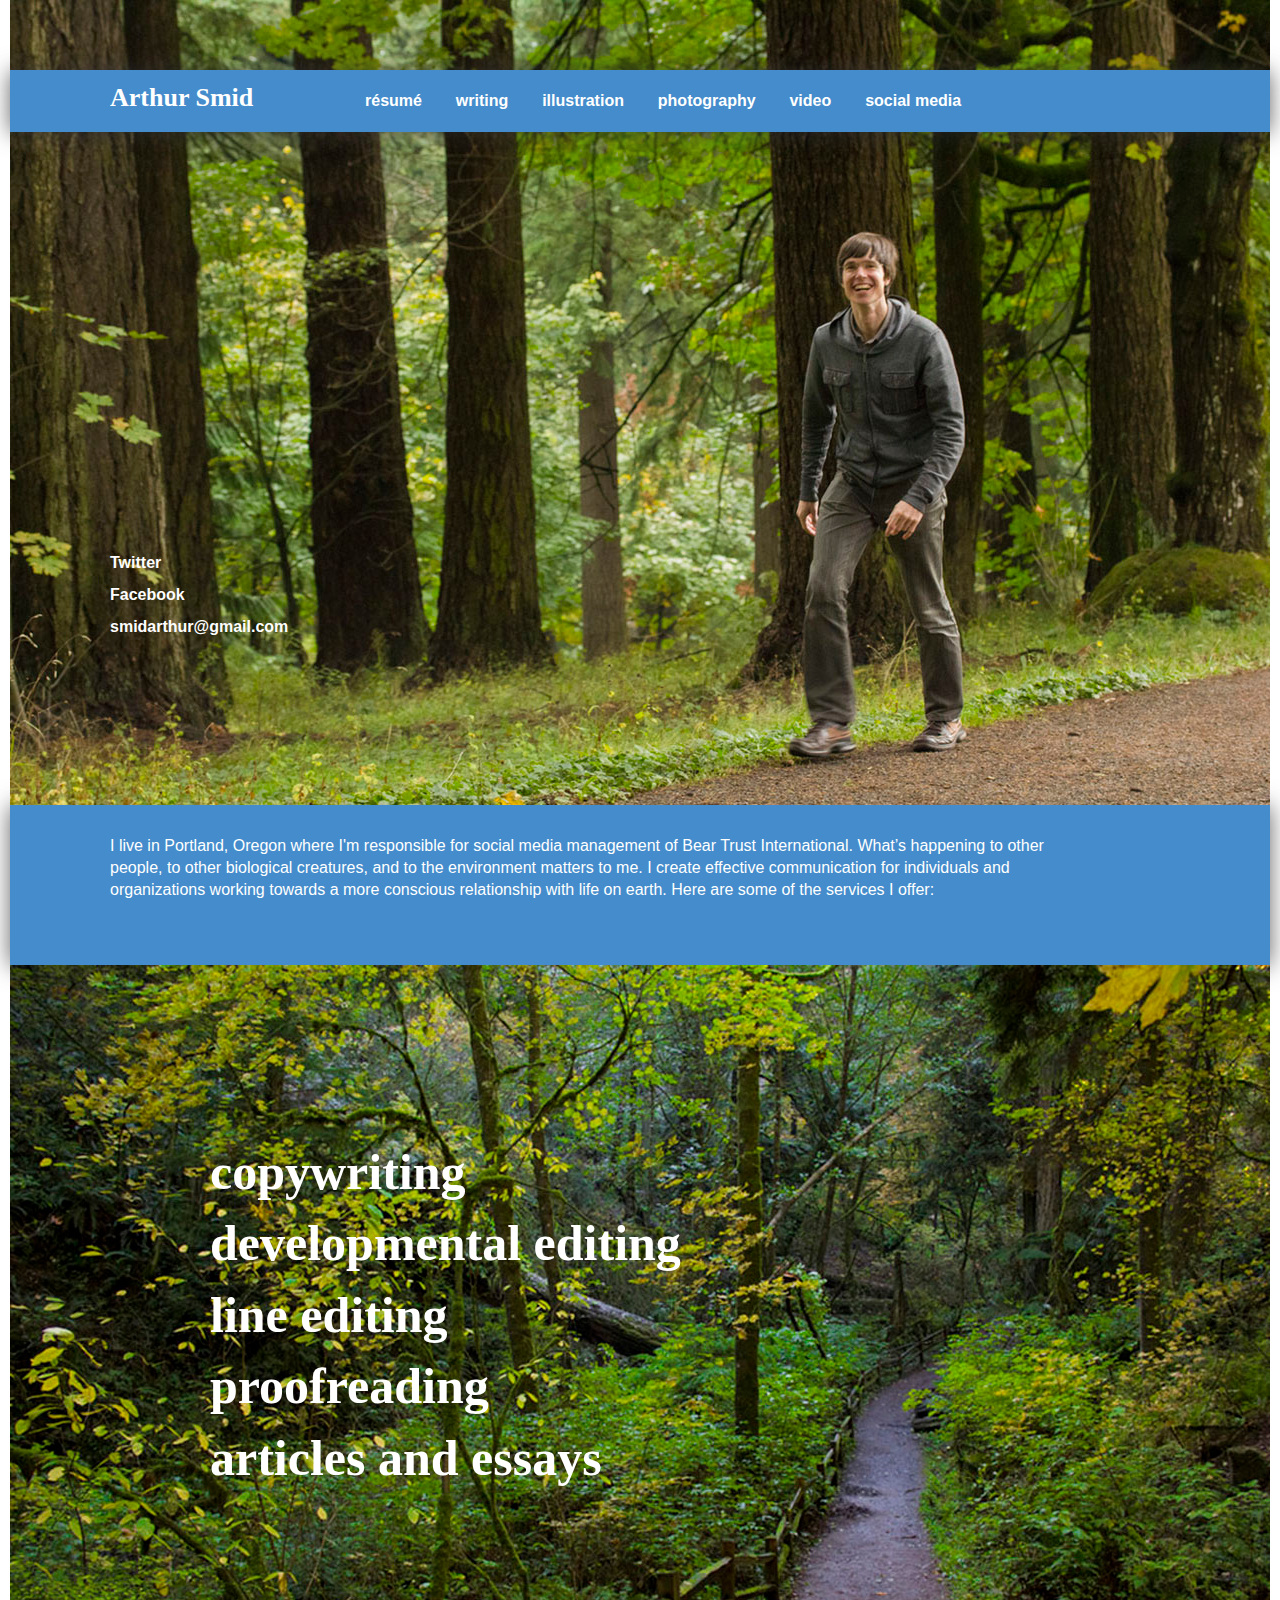
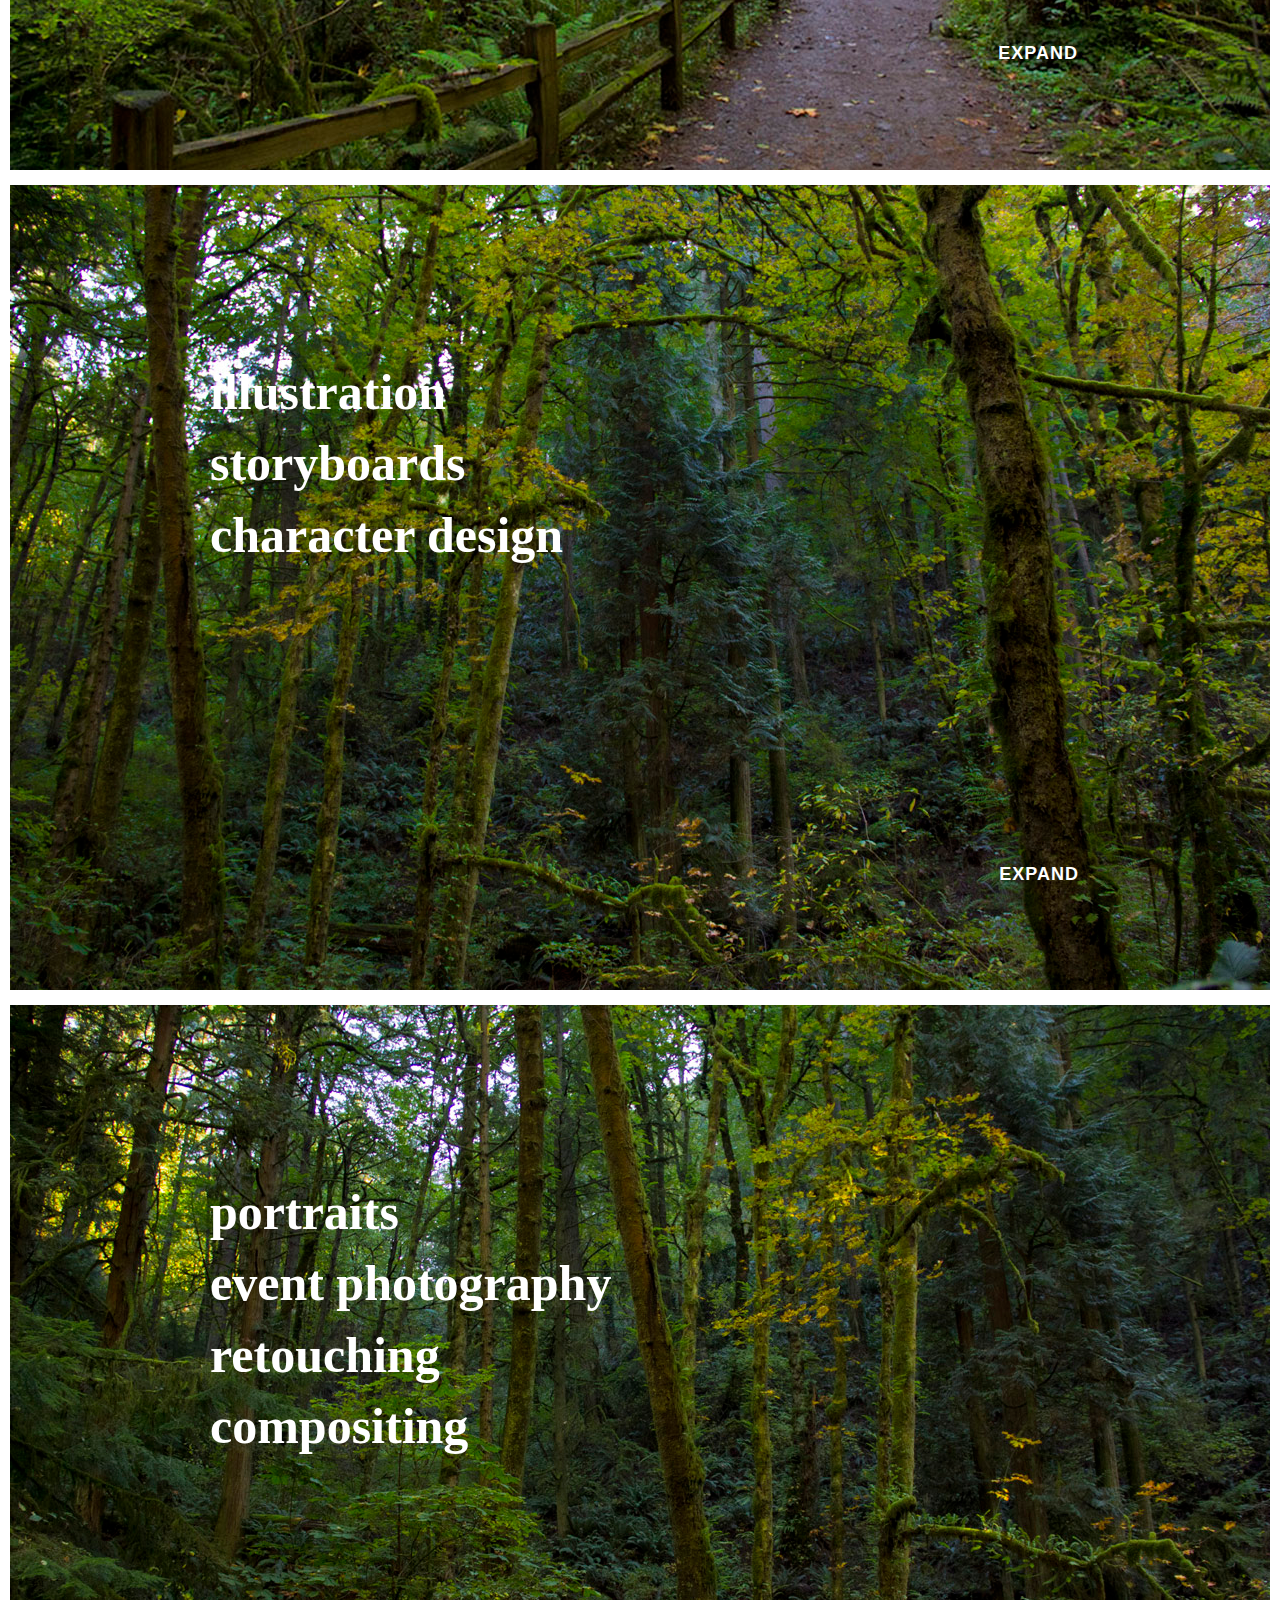
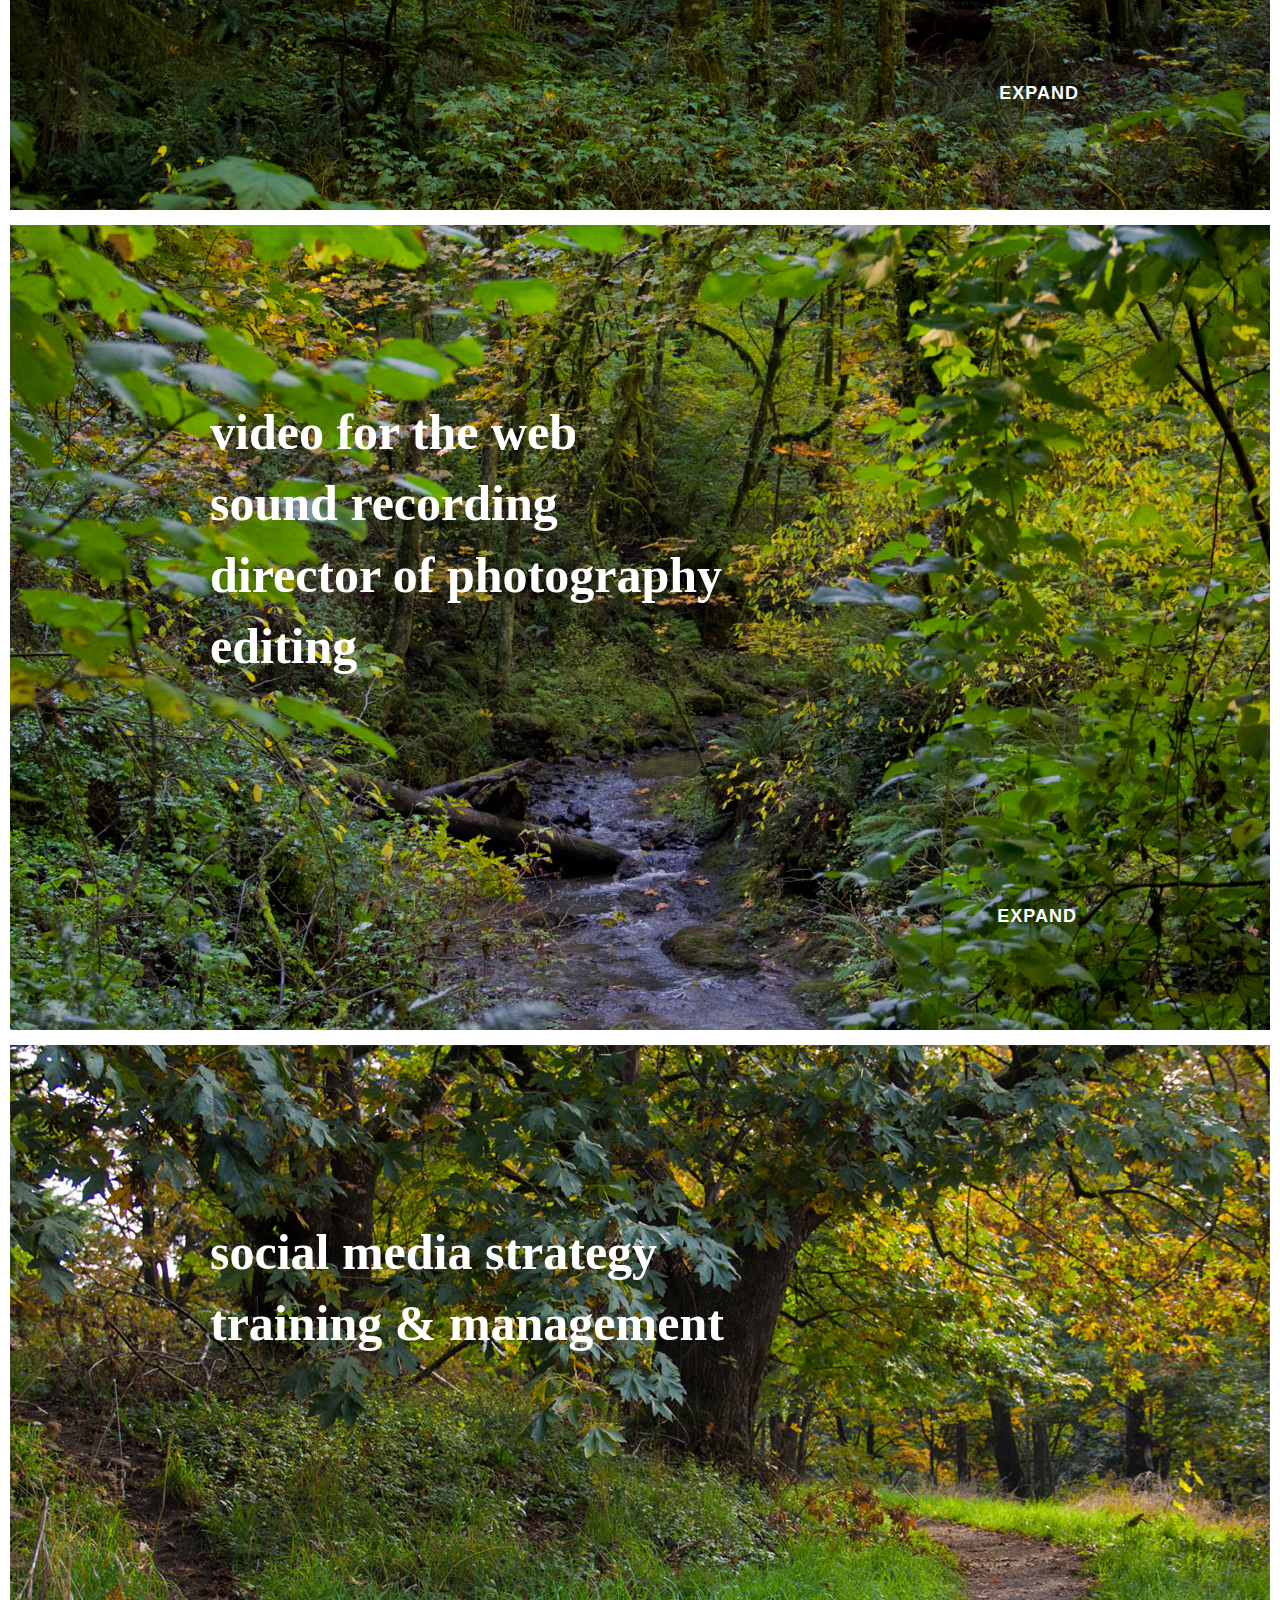
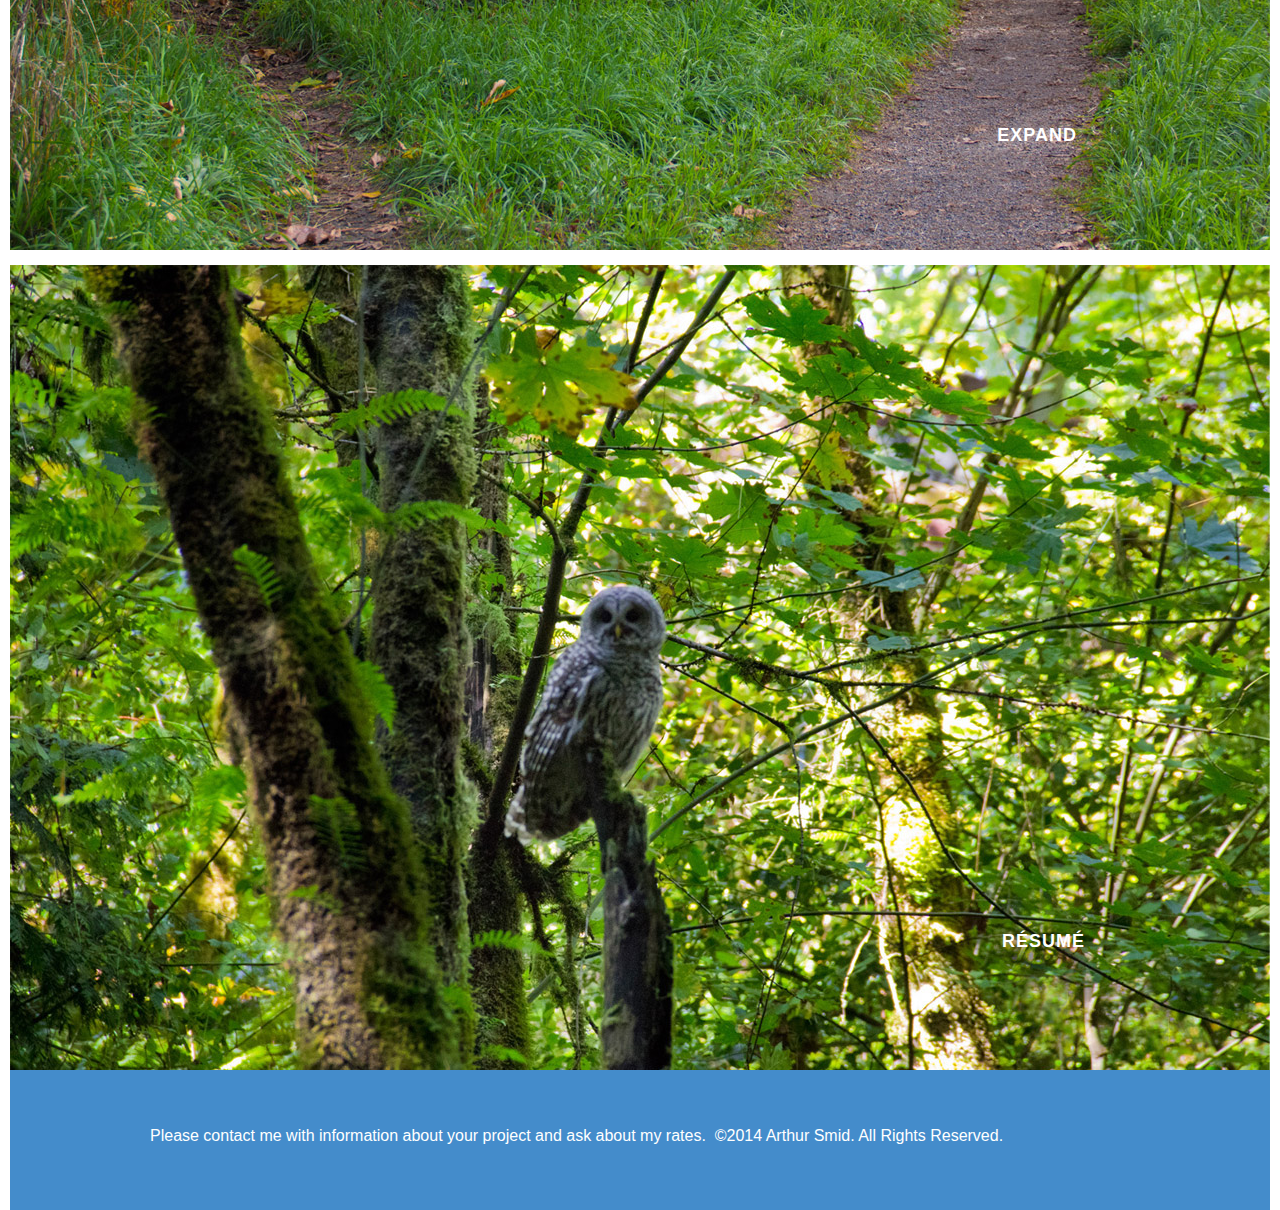
<file: index.html>
<!DOCTYPE HTML PUBLIC "-//W3C//DTD HTML 4.01 Transitional//EN"
 "http://www.w3.org/TR/html4/loose.dtd">

<html>

	<head>

	    <meta http-equiv="content-type" content="text/html; charset=utf-8">

	    <meta name="description" content="Writer and artist in Portland, Oregon. I create effective communications for individuals and organizations working towards a more conscious relationship with life on earth.">
  <meta name="viewport" content="user-scalable=no, initial-scale=1.0, maximum-scale=1.0, width=device-width">

      <link type="text/css" href="styles.css" rel="stylesheet">
      <link type="text/css" href="mobile_styles.css" rel="stylesheet">

	    <link rel="shortcut icon" href="favicon.ico" type="image/x-icon">
<link rel="icon" href="favicon.ico" type="image/x-icon">




	    <script type="text/javascript" src="js/jquery.min.js"></script>


<script type="text/javascript">
jQuery(document).ready(function() {
    var offset = 220;
    var duration = 500;
    jQuery(window).scroll(function() {
        if (jQuery(this).scrollTop() > offset) {
            jQuery('.back-to-top').fadeIn(duration);
        } else {
            jQuery('.back-to-top').fadeOut(duration);
        }
    });

    jQuery('.back-to-top').click(function(event) {
        event.preventDefault();
        jQuery('html, body').animate({scrollTop: 0}, duration);
        return false;
    })
});
		</script>



		<script type="text/javascript">
		$(document).ready(function() {
		  $('.nav-toggle').click(function(){
			//get collapse content selector
			var collapse_content_selector = $(this).attr('href');

			//make the collapse content to be shown or hide
			var toggle_switch = $(this);
			$(collapse_content_selector).toggle(function(){
			  if($(this).css('display')=='none'){
                                //change the button label to be 'Expand'
				toggle_switch.html('EXPAND');
			  }else{
                                //change the button label to be 'Hide'
				toggle_switch.html('CONTRACT');

			  }
			});
		  });

		});
		</script>



			<script type="text/javascript">
		$(document).ready(function() {
		  $('.nav-tog').click(function(){
			//get collapse content selector
			var collapse_content_selector = $(this).attr('href');

			//make the collapse content to be shown or hide
			var toggle_switch = $(this);
			$(collapse_content_selector).toggle(function(){
			  if($(this).css('display')=='none'){
                                //change the button label to be 'Expand'
				toggle_switch.html('R&Eacute;SUM&Eacute;');
			  }else{
                                //change the button label to be 'Hide'
				toggle_switch.html('R&Eacute;SUM&Eacute;');

			  }
			});
		  });

		});
		</script>


	    <title>Arthur Smid - Professional social media, writing and graphic services</title>

	</head>

	<body>



		<div id="container">


		<div id="dresser">

		<div id="header">

			<div id="logo"><h1>Arthur Smid</h1></div>


					<div id="navigation">
						<a href="index.html#resume" class="smoothScroll">résumé</a>
						<a href="index.html#writing" class="smoothScroll">writing</a>
						<a href="index.html#illustration" class="smoothScroll">illustration</a>
						<a href="index.html#photography" class="smoothScroll">photography</a>
						<a href="index.html#video" class="smoothScroll">video</a>
						<a href="index.html#socialMedia" class="smoothScroll">social media</a>

					</div>
					<!-- end navigation -->



				</div>
				<!-- end header -->


				<div id="contact">


			<div><a href="http://www.twitter.com/ArthurSmid"  target="blank">Twitter</a></div>
			<div><a href="http://www.facebook.com/ArthurSmid" target="blank"> Facebook</a></div>
				<div>
			<a href="mailto:smidarthur@gmail.com">smidarthur@gmail.com</a></div>
			</div>



				</div>
				<!-- end dresser -->


			<div id="content">





			<div id="intro"><div id="intro_text"><p>I live in Portland, Oregon where I'm responsible for social media management of Bear Trust International. What’s happening to other people, to other biological creatures, and to the environment matters to me. I create effective communication for individuals and organizations working towards a more conscious relationship with life on earth. Here are some of the services I offer: </p></div>

			</div>



			<div id="dresser1">



			<div id="collapse1" style="display:none">

				<div class="drawer1">


						<div class="column_c">

								<a href="https://muralmouth.wordpress.com/2016/01/08/chapbooks-dreams-poems-and-statements/" class="cell cell1" target="blank">
								Chapbooks:<br> Dreams, Poems, and Statements
								</a>

								<a href="http://www.neighborhoodnotes.com/news/2010/06/making_your_money_work_portlands_community_banks_and_credit_unions/" class="cell cell2"  target="blank">

								Making Your Money Work:
								Portland’s Community Banks and Credit Unions
								</a>

								<a href="http://www.neighborhoodnotes.com/news/2008/12/brody_on_broadway/" class="cell_b cell3"  target="blank">
								Brody on Broadway
								</a>



						</div>
					<!-- end column -->

						<div class="column_c">

								<a href="childrensbooks.html" target="blank" class="cell_b cell4">
								Children’s Books
								</a>

							<a href="http://www.neighborhoodnotes.com/news/2010/11/the_water_cycle_in_portland_living_in_a_watershed/" target="blank" class="cell cell7">
								The Water Cycle in Portland:<br> Living in a Watershed
								</a>

								<a href="http://thedailycrosshatch.com/2008/11/12/interview-farel-dalrymple/" target="blank" class="cell_b cell6">
								Interview: Farel Dalrymple
								</a>
						</div>
					<!-- end column -->


						<div class="column_c">

					<a href="https://muralmouth.wordpress.com/2015/06/01/oregon-geothermal-tapping-the-earths-power-industry-insights-with-john-lund/" target="blank" class="cell cell7">
								Oregon Geothermal<br> Tapping the Earth's Power
								</a>

								<a href="http://muralmouth.wordpress.com/2013/07/01/complementary-currency-citizens-invested-in-their-community/" class="cell cell1" target="blank">
								Proposal for a Conversation<br> About Complementary Currency
								</a>

								<a href="http://thedailycrosshatch.com/2008/10/12/chris-onstad-the-great-outdoor-fight-book-release-at-floating-world-comics/" target="blank" class="cell cell9">
								Chris Onstad:<br>  The Great Outdoor Fight Book<br>  Release at Floating World Comics
								</a>
						</div>
					<!-- end column -->




					</div>
					<!-- end drawer1 -->



				</div>
			<!-- end collapse1 -->

				<div class="heading">
			<div class="anchor"><a name="writing"></a></div>

					<h2>copywriting</h2>
					<h2>developmental editing</h2>
					 <h2>line editing</h2>
					<h2>proofreading</h2>
					<h2>articles and essays</h2>
							<div class="knob">

					<span href="#collapse1" class="nav-toggle button">
					EXPAND</span>
					</div>
					<!-- end knob -->


				</div>




			</div>
			<!-- end dresser1 -->





			<div id="dresser2">

				<div id="collapse2" style="display:none">

				<div class="drawer2">


						<div class="column">

								<a href="http://muralmouth.files.wordpress.com/2013/08/anessentialcommodity3.jpg" target="blank" class="cell10">
								</a>

								<a href="ahc.html" target="blank" class="cell11">

								</a>

								<a href="https://muralmouth.wordpress.com/2016/01/12/graphic-design-for-oregon-environmental-justice/" target="blank" class="cell12">

								</a>



						</div>
					<!-- end column -->

						<div class="column">

								<a href="https://muralmouth.wordpress.com/2016/04/08/40-second-elvis-movie/" target="blank" class="cell13">

								</a>

							<a href="lhap.html" target="blank" class="cell14">

								</a>

								<a href="http://thecrashedship.tumblr.com/" target="blank" class="cell15">

								</a>
						</div>
					<!-- end column -->


						<div class="column_b">

								<a href="http://guardianstoryboard.wordpress.com/" target="blank" class="cell16">

								</a>

								<a href="lwgs.html" target="blank" class="cell17">

								</a>

								<a href="ifap.html" target="blank" class="cell18">

								</a>
						</div>
					<!-- end column -->




					</div>
					<!-- end drawer2 -->



				</div>
			<!-- end collapse2 -->

				<div class="heading">
				<div class="anchor"><a name="illustration"></a></div>
						<h2>illustration</h2>
						<h2>storyboards</h2>
						<h2>character design</h2>




						<div class="knob knob2">
						<span href="#collapse2" class="nav-toggle button">
							EXPAND</span>
				</div>
				<!-- end knob -->




					</div>


			</div>



			<div id="dresser3">

			<div id="collapse3" style="display:none">

				<div class="drawer2">


						<div class="column">

								<a href="http://www.flickr.com/photos/12839935@N05/with/7206237502" target="blank" class="cell19">
								</a>

								<a href="http://www.flickr.com/photos/12839935@N05/7206237502/in/photostream/" target="blank" class="cell20">

								</a>

								<a href="http://muralmouth.wordpress.com/2012/11/07/portlands-comedy-trumpeter-player-kirk-reeves/" target="blank" class="cell21">
								</a>



						</div>
					<!-- end column -->

						<div class="column">

								<a href="http://muralmouth.files.wordpress.com/2013/04/monica_214.jpg" target="blank" class="cell22">

								</a>

							<a href="crccabout.html" target="blank" class="cell23">

								</a>

								<a href="http://www.flickr.com/photos/12839935@N05/7096708691/" target="blank" class="cell24">
								</a>
						</div>
					<!-- end column -->


						<div class="column_b">

								<a href="http://muralmouth.wordpress.com/2012/09/18/costume-sale-at-oregon-childrens-theatre/"  target="blank" class="cell25">

								</a>

								<a href="http://www.flickr.com/photos/12839935@N05/7132922783/" target="blank" class="cell26">
								</a>

								<a href="http://www.flickr.com/photos/12839935@N05/with/7206237502" target="blank" class="cell27">
								</a>
						</div>
					<!-- end column -->




					</div>
					<!-- end drawer2 -->



				</div>
			<!-- end collapse3 -->

				<div class="heading">
				<div class="anchor"><a name="photography"></a></div>
							<h2>portraits</h2>
							<h2>event photography</h2>
							<h2>retouching</h2>
							<h2>compositing</h2>


									<div class="knob knob3">
											<span href="#collapse3" class="nav-toggle button">
												EXPAND</span>
									</div>
									<!-- end knob -->
						</div>





			</div>



			<div id="dresser4">



			<div id="collapse4" style="display:none">

				<div class="drawer1">


						<div class="column_c">

								<a href="crcc.html" target="blank" class="cell_b cell1">
								Cedar Rapids Chess Club
								</a>

								<a href="https://vimeo.com/43348110" target="blank" class="cell_b cell2">
								Hannah in the Park
								</a>

								<a href="https://vimeo.com/55214036" target="blank" class="cell_b cell3">
								The Trifecta
								</a>



						</div>
					<!-- end column -->

						<div class="column_c">

								<a href="https://vimeo.com/42809027" target="blank" class="cell_b cell4">
								The Children's Center
								</a>

							<a href="https://vimeo.com/44155819" target="blank" class="cell_b cell5">
								Eternal Return
								</a>

								<a href="https://vimeo.com/54666315" target="blank" class="cell_b cell6">
								Fantasy Is My Breakfast
								</a>
						</div>
					<!-- end column -->


						<div class="column_c">

								<a href="https://vimeo.com/39379631" target="blank" class="cell_b cell7">
								PSU's Bike Hub
								</a>

								<a href="https://vimeo.com/46126713" target="blank" class="cell_b cell8">
								Wild Things
								</a>

								<a href="https://vimeo.com/53980043" target="blank" class="cell_b cell9">
								The Undead King
								</a>
						</div>
					<!-- end column -->




					</div>
					<!-- end drawer1 -->



				</div>
			<!-- end collapse1 -->

				<div class="heading">
				<div class="anchor"><a name="video"></a></div>
							<h2>video for the web</h2>
							<h2>sound recording</h2>
							<h2>director of photography</h2>
							<h2>editing</h2>

              <div class="knob knob4">
                <span href="#collapse4" class="nav-toggle button">
                  EXPAND</span>
              </div>
						</div>

					<!-- end knob -->

			</div>



			<div id="dresser5">

			<div id="collapse5" style="display:none">

				<div class="drawer3">


						<div class="column_c">

								<a href="http://beartrust.org/" target="blank"  class="cell cell1">
								Daily Posts for<br> Bear Trust International
								</a>

								<a href="http://portlandfilmfestival.com/" target="blank" class="cell cell2">
								Additional Posts for<br> the Portland Film Festival
								</a>

						</div>
					<!-- end column -->

						<div class="column_c">

								<a href="https://www.facebook.com/BearTrustInternational" target="blank" class="cell_b cell4">
								BTI Facebook
								</a>

							<a href="https://www.facebook.com/PortlandFilmFestival" target="blank" class="cell_b cell5">
								PDXXFF Facebook
								</a>

						</div>
					<!-- end column -->


						<div class="column_c">

								<a href="https://twitter.com/BearTrust" target="blank" class="cell_b cell7">
								BTI Twitter
								</a>

								<a href="https://twitter.com/portlandfilm" target="blank" class="cell_b cell8">
								PDXXFF Twitter</a>

						</div>
					<!-- end column -->




					</div>
					<!-- end drawer1 -->



				</div>
			<!-- end collapse1 -->


				<div class="heading">
				<div class="anchor"><a name="socialMedia"></a></div>
							<h2>social media strategy</h2>
							<h2>training &amp; management</h2>

							<div class="knob knob5">

					<span href="#collapse5" class="nav-toggle button">
					EXPAND</span>
					</div>
					<!-- end knob -->

						</div>

			</div>



				<div id="dresser6">



				<div class="heading">
					<div class="anchor"><a name="resume"></a></div>

					<div class="knob knob6">

					<span href="#collapse6" class="nav-tog but">
					R&Eacute;SUM&Eacute;</span>
					</div>
					<!-- end knob -->

						</div>



<a href="index.html#" class="back-to-top">Top</a>

			</div>

									<div id="collapse6" style="display:none">

				<div class="drawer_resume">
					<h4>Professional social media, writing and graphic services</h4>

<h5>2014–2015</h5>
   <div class="indent1">
	   <h6>Communications<br>
		ProspectPDX</h6>
		<h5>Portland, Oregon</h5>
		<h5>www.prospectpdx.com</h5>
	  <h5>Responsibilities and accomplishments:</h5>
	  </div>
	  <!--end indent1-->

       <div class="indent2">
       <h5>Organize and promote events for the grand opening of The Parker Apartments</h5>
       <h5>Develop relationships with video game companies and organize industry meeting</h5>
       <h5>Network with growth industries in the Metro region and develop new clients</h5>
       <h5>Organize and promote informational meeting about freeway caps</h5>
       <h5>Earned media: KGW-TV story "Grassroots support for building I-405 Freeway Cap"</h5>
       <h5>Research and write 20-page proposal to create a marketing plan for the City of Beaverton</h5>
       </div>
      <!--end indent2-->


<h5>2013–2014</h5>
   <div class="indent1">
	   <h6>Social Media and Event Planning<br>
		Portland Film Festival</h6>
		<h5>Portland, Oregon</h5>
		<h5>www.portlandfilmfestival.org</h5>
	  <h5>Responsibilities and accomplishments:</h5>
	  </div>
	  <!--end indent1-->

       <div class="indent2">
       <h5>Build community on Twitter and Facebook</h5>
       <h5>Solicit and select stories for screenplay contest</h5>
       <h5>Find authors and filmmakers to participate on workshop panels</h5>
 <h5>Organize panel discussions and create promotional material for the events: Screenwriting and Independent Filmmaking; Science Fiction, Film and Technology; and Books to Film</h5>
       </div>
      <!--end indent2-->

<h5>2012–Present</h5>
   <div class="indent1">
	   <h6>Social Media<br>
		Bear Trust International</h6>
		<h5>Missoula, Montana</h5>
		<h5>www.beartrust.org</h5>
	  <h5>Responsibilities and accomplishments:</h5>
	  </div>
	  <!--end indent1-->

       <div class="indent2">
       <h5>Promote Bear Trust STEM education lessons</h5>
       <h5>Connect with conservation groups and influencers</h5>
       <h5>Respond to messages from the public about our mission</h5>
       <h5>Increase organic Likes on Facebook around 130/month</h5>
       <h5>Twitter followers increase about 80/month</h5>
       <h5>Post daily to Twitter and Facebook</h5>
       </div>
      <!--end indent2-->

<h5>2012–2013</h5>
  <div class="indent1">
	  <h6>World Pictures</h6>
		<h5>Portland, Oregon</h5>
		<h5>www.worldpictures.tv</h5>
		<h5>Responsibilities and accomplishments:</h5>
		</div>
	  <!--end indent1-->

		  <div class="indent2">
		  <h5>Produce a web series: “Cedar Rapids Chess Club”</h5>
			<h5>Design the website</h5>
			<h5>Cast actors and find a crew</h5>
			<h5>Storyboards, script breakdown and shot list</h5>
			<h5>Camera, direction, edit, and music</h5>
			<h5>Photograph and create the movie poster</h5>
			    </div>
      			<!--end indent2-->

<h5>2012</h5>
    <div class="indent1">
    <h6>Independent Contracts</h6>
    <h5>Portland, Oregon</h5>
    <h5>Project title and responsibilities:</h5>
    </div>
	<!--end indent1-->

	 <div class="indent2">
        <h5>“Athletes of Distinction”</h5>
        <h5>Oregon Disability Sports</h5>
        <h5>Create day-in-the-life footage of athletes</h5>
        <h5>https://vimeo.com/52663114</h5> </div>

       <div class="indent2">
       <h5>“Drive Oregon: Investor Forum”</h5>
        <h5>Create short to promote monthly event</h5>
        <h5>https://vimeo.com/49634523</h5></div>

       <div class="indent2">
       <h5>“The Children’s Center”</h5>
        <h5>Produce, camera, and edit</h5>
        <h5>https://vimeo.com/42809027</h5></div>

       <div class="indent2">
       <h5>“PSU Bike Hub”</h5>
        <h5>Produce, on-camera reporting, and edit</h5>
        <h5>https://vimeo.com/39379631</h5></div>

<h5>2008–2010</h5>
    <div class="indent1"><h6>Writer<br>
    Freelance</h6>
    <h5>Portland, Oregon</h5>
    <h5>www.thedailycrosshatch.com</h5>
    <h5>www.neighborhoodnotes.com</h5>
    <h5>www.pdxpipeline.com</h5>
    <h5>Responsibilities and accomplishments:</h5>
    </div>
    <!--end indent1-->

        <div class="indent2">
        <h5>Find subjects for articles</h5>
        <h5>Interview people</h5>
        <h5>Write compelling headlines and stories</h5>
        </div>

<h5>2008</h5>
   <div class="indent1"> <h6>Research Intern<br>
    Oregon Environmental Council</h6>
    <h5>Portland, Oregon</h5>
    <h5>Responsibilities and accomplishments:</h5>
     </div>
    <!--end indent1-->
        <div class="indent2">
        <h5>Collect contact info for people who blog about issues we're working on</h5>
        <h5>Gather information to complete personal profiles of Oregon State Legislature</h5>
        <h5>Collect contact info for Portland-area toy stores</h5>
        <h5>Collect and organize information on foundations for 2010 grants</h5>
        <h5>Write blog posts to explain Earth Overshoot Day and high occupancy lanes</h5>
        <h5>Draft letters asking members to support ban on toxic additives in plastics</h5>
        <h5>Draft letters for members to send legislators asking for their support</h5>
        </div>

<h5>2004</h5>
    <div class="indent1"><h6>Artist<br>
    Bent Image Lab</h6>
    <h5>Portland, Oregon</h5>
    <h5>www.bentimagelab.com</h5>
    <h5>Responsibilities and accomplishments:</h5>
     </div>
    <!--end indent1-->
        <div class="indent2">
        <h5>Build and paint sets used in stop-motion animation</h5>
        <h5>Two commercials for Twistables candy</h5>
        <h5>Animated sketch for Saturday Night Live</h5>
        <h5>Ad for Mrs. Foster's Home for Imaginary Friends</h5>
        </div>

<h5>1997–Present</h5>
    <div class="indent1"><h6>Illustrator<br>
    Freelance</h6>
    <h5>Portland, Oregon</h5>
    <h5>www.arthursmid.com</h5>
    <h5>Responsibilities and accomplishments:</h5>
     </div>
    <!--end indent1-->
    <div class="indent2">
    <h5>Create illustrations for reproduction in print and web-based media</h5>
        <h5>Use traditional materials and current technology</h5>
        <h5>Storyboard and production design: thecrashedship.tumblr.com</h5>
        <h5>Write and illustrate picture books for children:</h5>
            <h5>Little Wolverine Goes to Sleep</h5>
            <h5>Let’s Have a Potluck</h5>
            <h5>I Found a Pony</h5>
            <h5>Adam Has a Cow</h5>
            </div>

<div class="spacer"></div>
<span class="lead">EDUCATION</span>
<div class="indent1">
<h6>University of Oregon</h6>
<h5>Bachelor of Arts in Fine and Applied Art, 1996</h5>
    <h5>Activities and accomplishments:</h5>
    </div>

    <div class="indent2">
        <h5>Learn to paint and sculpt</h5>
        <h5>Improve written communication</h5>
        <h5>Study literature and world history</h5>
        <h5>Create comic strip and editorial cartoons, The Oregon Daily Emerald, 1991-92</h5>
        <h5>Illustrate historical figures and events for educational software, 1996</h5>
        </div>

<div class="spacer"></div>
<span class="lead">COMPUTER SKILLS</span>
<div class="spacer"></div>

<h5>Adobe Creative Suite: Photoshop, Illustrator, InDesign</h5>
<h5>Basic HTML and CSS</h5>
<h5>Campaign Monitor: email marketing</h5>
<h5>Final Cut Pro 7 and X</h5>
<h5>Google Apps: Docs, Slides, Calendar</h5>
<h5>Wacom Tablet</h5>
<h5>WordPress</h5>

<div class="spacer2"></div>


<span class="lead">VIDEO EQUIPMENT</span>
<div class="spacer"></div>

<h5>Canon 60D and Zoom H4N</h5>
<h5>I’m also familiar with the Canon 5D and Panasonic AG-HMC150PJ.</h5>
<div class="spacer2"></div>


<span class="lead">LANGUAGES</span>
<div class="spacer"></div>

<h5>English  &nbsp;      Expert</h5>
<h5>Spanish  &nbsp;      Conversational</h5>
<div class="spacer2"></div>


<span class="lead">ACTIVITIES</span>
<div class="spacer"></div>

<h5>Tutor with Portland Impact (2006-2007); Teacher with Hot English Publishing (2008);</h5> <h5>Grantwriting for Super Project Lab (2009); Outreach coordinator for Research Club (2010);</h5> <h5>Copywriting for Ecotrust (2011); Portrait photography (2012); Writing, book design, and</h5>
<h5>cover illustration for science fiction novella: <i>Unlimited Congress</i> (2013–14); Writing and</h5>
<h5>book design: <i>What We Have In Common</i> (2013–2015)</h5>
<div class="spacer2"></div>
	<div class="spacer2"></div>
	<div class="spacer2"></div>








					</div>
					<!-- end drawer1 -->



				</div>
			<!-- end collapse1 -->





				<div id="footer">


				<p class="footer_text">Please contact me with information about your project and ask about my rates.&nbsp;
				&copy;2014 Arthur Smid. All Rights Reserved.</p>




				</div>
				<!-- end footer -->


			</div>
			<!--end content -->


		</div>
		<!-- end container -->

<script src="https://code.jquery.com/jquery-2.2.4.min.js" integrity="sha256-BbhdlvQf/xTY9gja0Dq3HiwQF8LaCRTXxZKRutelT44=" crossorigin="anonymous"></script>
<script type="text/javascript" src="js/smoothscroll.js"></script>

<script>
  $( document ).ready(function() {
    $('body').append(
      '<button style="display: none" class="close-drawer"></button>'
    )
    $('.nav-toggle.button, .nav-tog.but').on('click', function() {
      var _this = $(this);

      $('.close-drawer').css('display', 'block');
      $('.close-drawer').off().on('click', function() {
        _this.trigger('click');
        $(this).css('display', 'none');
      })
    });
  });
</script>
	</body>

</html>
</file>
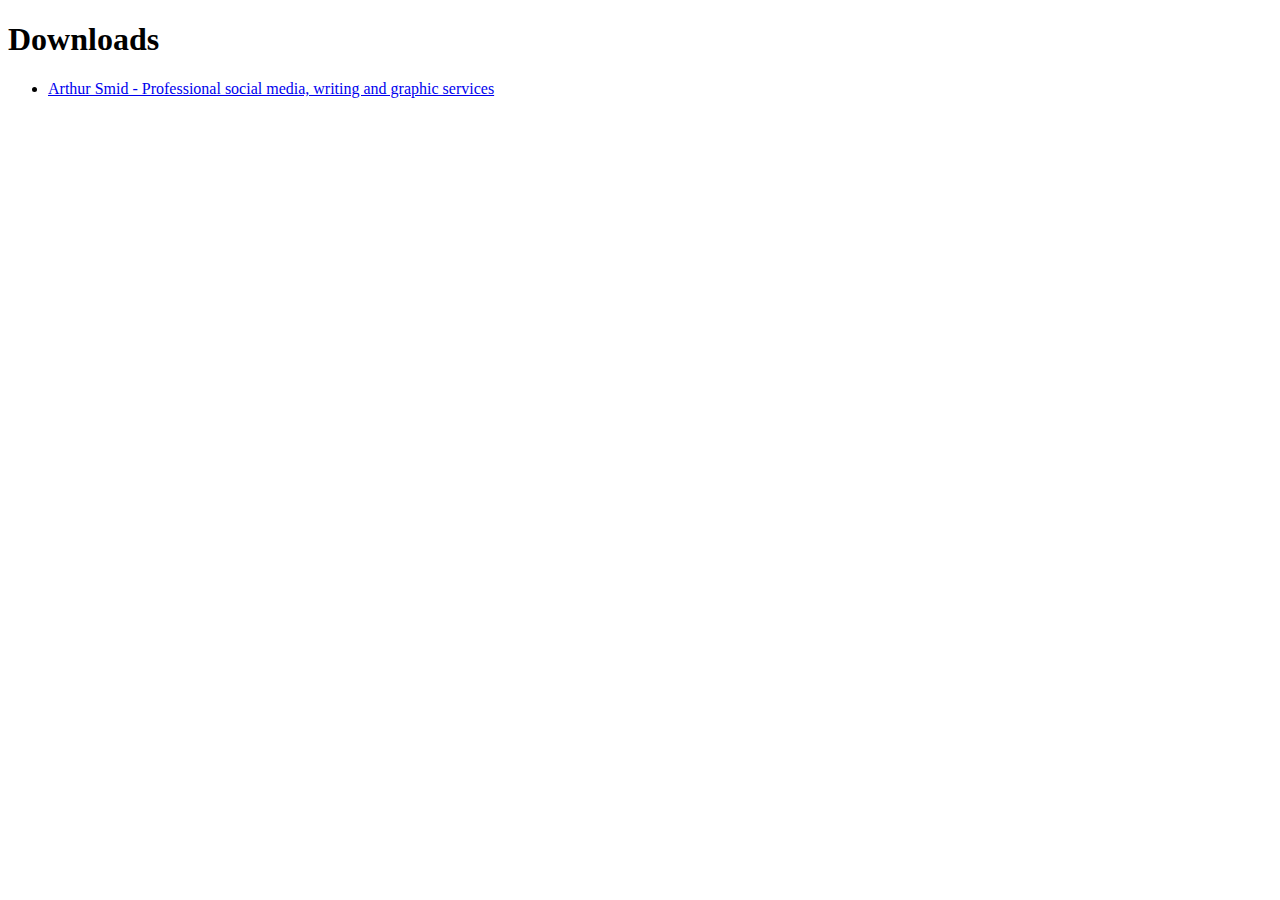
<file: _downloads.html>
<!DOCTYPE html>
<html>
	<head>
		<meta charset="UTF-8">
        <title> Downloads </title>
    </head>
    <body>
        <h1> Downloads </h1>
        <ul>
            <li><a id="http://arthursmid.com/" href="index.html"> Arthur Smid - Professional social media, writing and graphic services </a></li>
        </ul>
    </body>
</html>
</file>
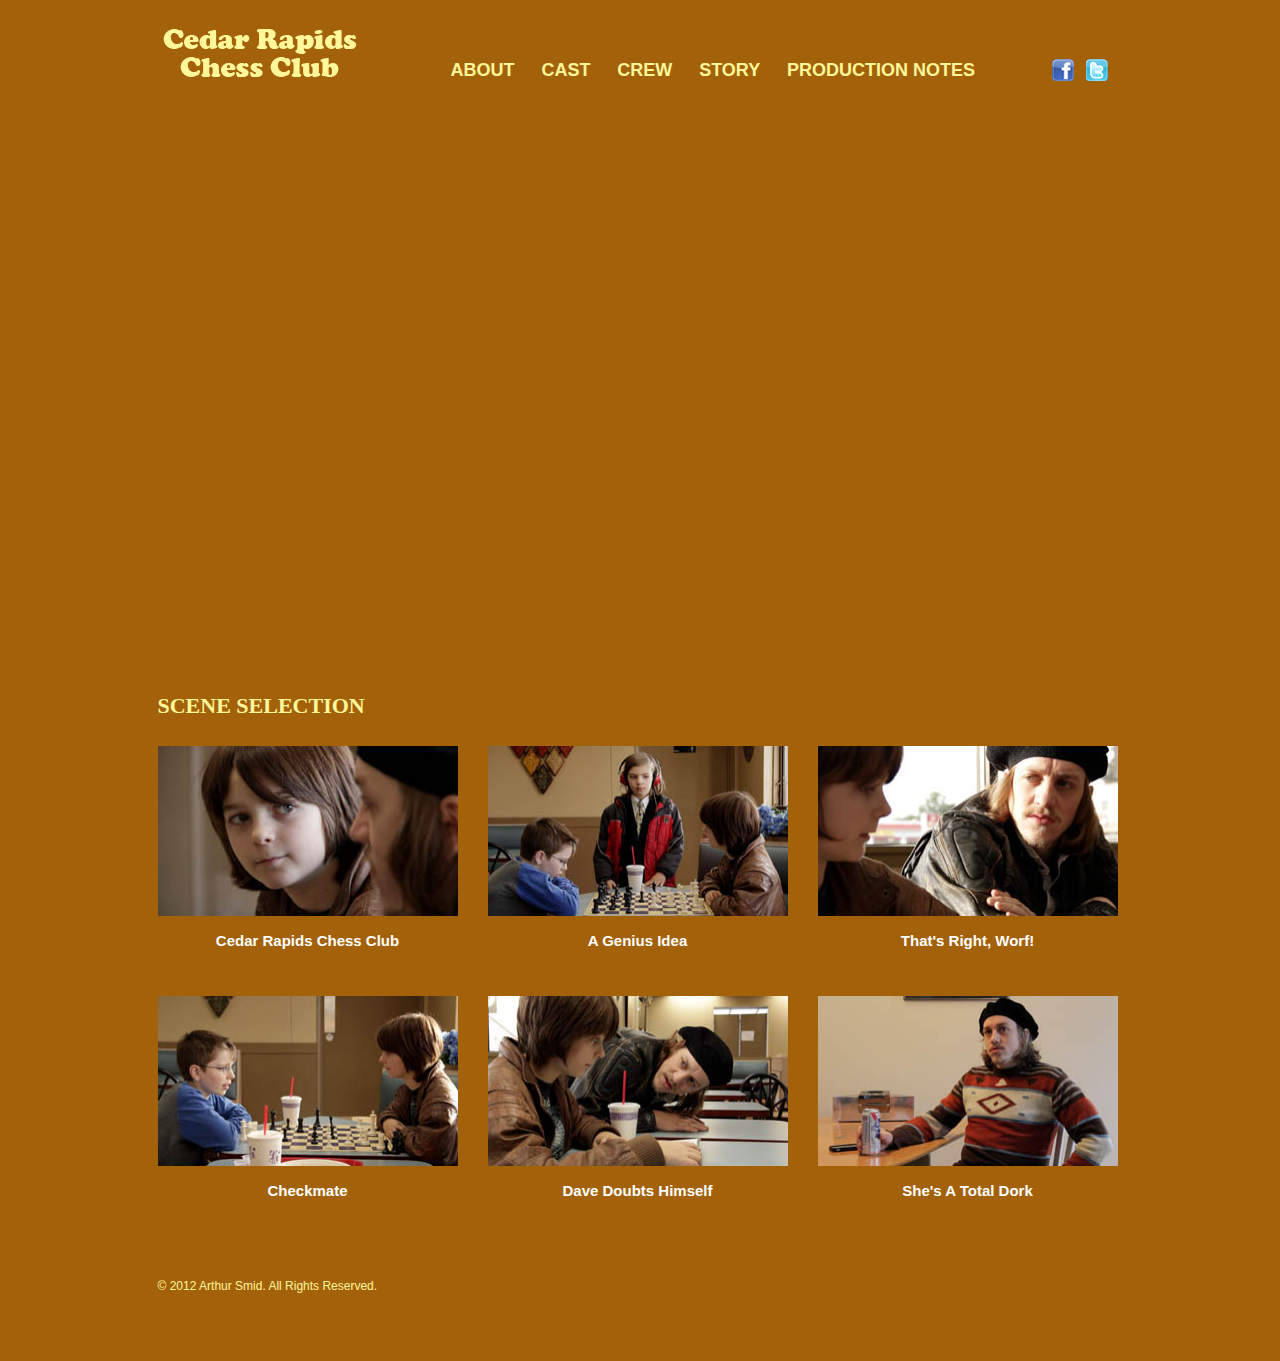
<file: crcc.html>
<!DOCTYPE HTML PUBLIC "-//W3C//DTD HTML 4.01 Transitional//EN"
 "http://www.w3.org/TR/html4/loose.dtd">
 
<html>
	 
	<head>
	 
	    <meta http-equiv="content-type" content="text/html; charset=utf-8">
	    
	    
	    <link type="text/css" href="crcc_styles.css" rel="stylesheet">
	    
	  
	    
	
	    <!--JQuery Cycle Plug in- http://jquery.malsup.com/cycle/--!>

		</style>
		<!-- include jQuery library- comes FIRST! -->
		<script type="text/javascript" src="js/jquery.min.js"></script>
		
		<!-- include Cycle plugin -->
		<script type="text/javascript" src="js/jquery.cycle.all.latest.js"></script>
		
		<script type="text/javascript">
		$('#slideshow').cycle({ 
    fx:     'fade', 
    speed:  'fast', 
    timeout: 0, 
    pager:  '#nav', 
    pagerAnchorBuilder: function(idx, slide) { 
        // return selector string for existing anchor 
        return '#nav li:eq(' + idx + ') a'; 
    } 
});
		</script>	

	    
	    
	 
	    <title>World Pictures</title>

            <meta name="description" content="Cedar Rapids Chess Club is a comedy about a trio of middle schoolers and two older guys estranged from their peer group. It's an awkward time for the boys.">

            <meta name="keywords" content="World Pictures, Cedar Rapids Chess Club, web series, comedy, Arthur Smid, Sarah Mirk, Dug Martell, Josh Belville">

            <meta name="author" content="Arthur Smid">
	 
	</head>
	 
	<body class="home">
	
	
	
		<div id="container">
		
			<div id="header">
			
				<div id="logo">
			   
			<img src="crcc_images/crcc_logo.png" alt="Cedar Rapids Chess Club">
					
				</div>
				<!-- end logo -->
				
					<div id="navigation">
			
			<a href="crccabout.html">ABOUT</a>
			<a href="crcccast.html">CAST</a>
			<a href="crcccrew.html">CREW</a>
			<a href="crccstory.html">STORY</a>
			<a href="crccproduction.html">PRODUCTION NOTES</a>
					
			</div>
			<!-- end navigation -->
			
			<div id="socialNav">
							 
							<a class="twitter" href="http://www.twitter.com/realsacrifices" target="blank">link</a> 
							<a class="facebook" href="http://www.facebook.com/cedarrapidschessclub" target="blank">link</a> 
							 
							</div>
			
			
			</div>
			<!-- end header -->
			
		
			
			
			<div id="content">
			
			
			<div id="slideshow">
			
	<div><iframe src="http://player.vimeo.com/video/59575823" width="960px" height="540px" frameborder="0" webkitAllowFullScreen mozallowfullscreen allowFullScreen></iframe></div>
	
	<iframe src="http://player.vimeo.com/video/60087103" width="960" height="540" frameborder="0" webkitAllowFullScreen mozallowfullscreen allowFullScreen></iframe>
			
        <iframe src="http://player.vimeo.com/video/60663507" width="960" height="540" frameborder="0" webkitAllowFullScreen mozallowfullscreen allowFullScreen></iframe> 

        <iframe src="http://player.vimeo.com/video/61201376" width="960" height="540" frameborder="0" webkitAllowFullScreen mozallowfullscreen allowFullScreen></iframe> 
			
        <iframe src="http://player.vimeo.com/video/61727956" width="960" height="540" frameborder="0" webkitAllowFullScreen mozallowfullscreen allowFullScreen></iframe> 

        <iframe src="http://player.vimeo.com/video/58635357" width="960" height="540" frameborder="0" webkitAllowFullScreen mozallowfullscreen allowFullScreen></iframe> 
			
			</div>
			<!-- end slideshow -->
			
			<h4>SCENE SELECTION</h4>
			<div id="nav">
				<ul> 
					<li><a href="crcc.html#"><img width="300px" height="170px" src="crcc_images/scenes/cedar_rapids_cc.jpg"></a><p class="title">Cedar Rapids Chess Club</p> </li>
					
					<li><a href="crcc.html#"><img width="300px" height="170px" src="crcc_images/scenes/aGeniusIdea.jpg"></a><p class="title">A Genius Idea</p> </li>
					
					<li><a href="crcc.html#"><img width="300px" height="170px" src="crcc_images/scenes/thats_right_worf.jpg"></a><p class="title">That's Right, Worf!</p> </li>
					
					<li><a href="crcc.html#"><img width="300px" height="170px" src="crcc_images/scenes/checkmate.jpg"></a><p class="title">Checkmate</p> </li>
					
					<li><a href="crcc.html#"><img width="300px" height="170px" src="crcc_images/scenes/dave_doubts_himself.jpg"></a><p class="title">Dave Doubts Himself</p> </li>
					
					<li><a href="crcc.html#"><img width="300px" height="170px" src="crcc_images/scenes/total_dork.jpg"></a><p class="title">She's A Total Dork</p> </li>
					
					</ul>
					
					</div>
					
					
		
				<div id="footer">
				
				<span class="copy">&copy; 2012 Arthur Smid. All Rights Reserved.</span>
								
			
		
				</div>
				<!-- end footer -->
				
				<div id="clearance"></div>
			
			
				</div>
				<!-- end content -->
					
				
			
				
					
					
			
				
			
			</div>
					<!--end content -->
			
			
		</div>
		<!-- end container -->
		

	
	 
	</body>
	
</html>
</file>
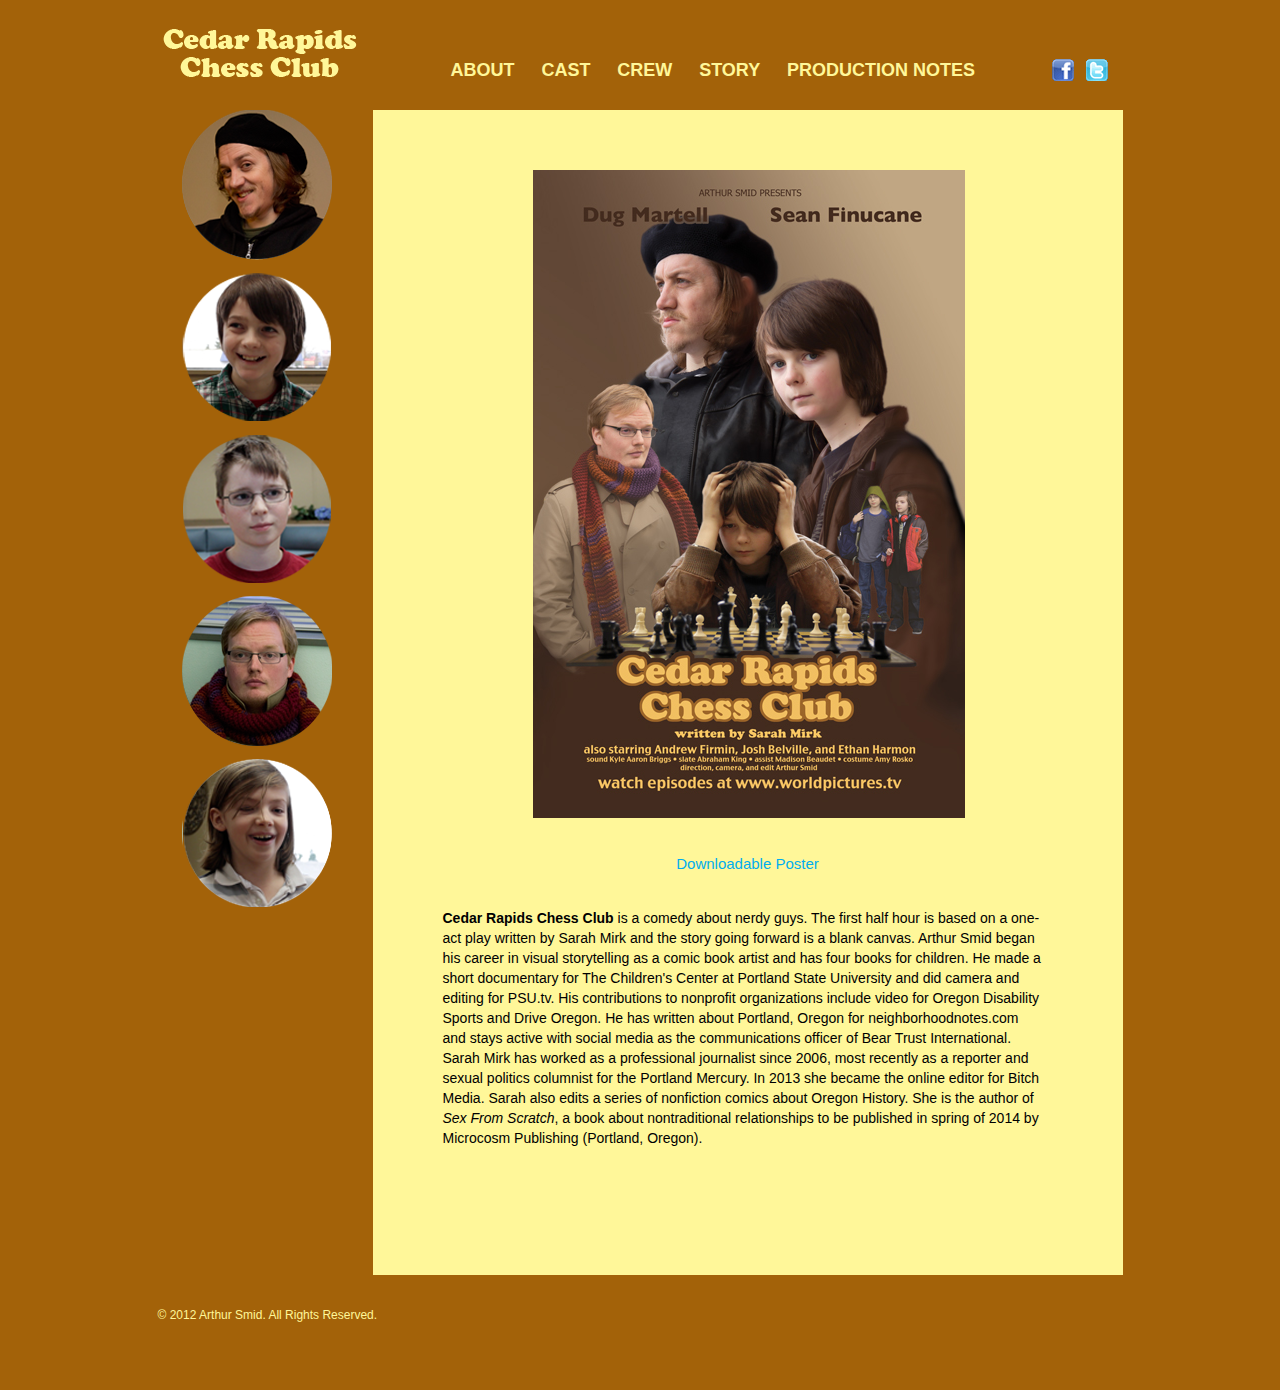
<file: crccabout.html>
<!DOCTYPE HTML PUBLIC "-//W3C//DTD HTML 4.01 Transitional//EN"
 "http://www.w3.org/TR/html4/loose.dtd">
 
<html>
	 
	<head>
	 
	    <meta http-equiv="content-type" content="text/html; charset=utf-8">
	    
	    
	    <link type="text/css" href="crcc_styles.css" rel="stylesheet">
	    
	
	
	    

	    
	    
	 
	    <title>World Pictures</title>

            <meta name="description" content="Produced and directed by Arthur Smid, Cedar Rapids Chess Club is based on a play written by Sarah Mirk.">

            <meta name="keywords" content="World Pictures, Cedar Rapids Chess Club, web series, comedy, Arthur Smid, Sarah Mirk, Dug Martell, Josh Belville">

	 
	</head>
	 
	<body class="about">
	
	
	
		<div id="container">
		
			<div id="header">
			
				<div id="logo">
				
					<a class="logo" href="crcc.html">link</a>
					
					
				</div>
				<!-- end logo -->
				
					<div id="navigation">
			
			<a class="curpage" href="crccabout.html">ABOUT</a>
			<a href="crcccast.html">CAST</a>
			<a href="crcccrew.html">CREW</a>
			<a href="crccstory.html">STORY</a>
			<a href="crccproduction.html">PRODUCTION NOTES</a>
					
			</div>
			<!-- end navigation -->
			
			<div id="socialNav">
							 
							<a class="twitter" href="http://www.twitter.com/realsacrifices" target="blank">link</a> 
							<a class="facebook" href="http://www.facebook.com/cedarrapidschessclub" target="blank">link</a> 
							 
							</div>
			
			
			</div>
			<!-- end header -->
			
		
			
			
			<div id="content">
				

				<div id="rightcol">
			        <div id="poster"> 
                                       <img src="crcc_images/crccposter.jpg" width="432px" height="648px" />
                                </div>
                                       <p><center><a href="crcc_images/crccposter.pdf" target="_blank">Downloadable Poster</a></center></p>
                                       &nbsp;

                                       &nbsp;

				<div id="column"><p><b>Cedar Rapids Chess Club</b> is a comedy about nerdy guys. The first half hour is based on a one-act play written by Sarah Mirk and the story going forward is a blank canvas. Arthur Smid began his career in visual storytelling as a comic book artist and has four books for children. He made a short documentary for The Children's Center at Portland State University and did camera and editing for PSU.tv. His contributions to nonprofit organizations include video for Oregon Disability Sports and Drive Oregon. He has written about Portland, Oregon for neighborhoodnotes.com and stays active with social media as the communications officer of Bear Trust International. Sarah Mirk has worked as a professional journalist since 2006, most recently as a reporter and sexual politics columnist for the Portland Mercury. In 2013 she became the online editor for Bitch Media. Sarah also edits a series of nonfiction comics about Oregon History. She is the author of <i>Sex From Scratch</i>, a book about nontraditional relationships to be published in spring of 2014 by Microcosm Publishing (Portland, Oregon).</p>
                                        
 
				</div>


				</div>
				
				<div id="leftcol">
				
					<div id="menu">
							<a class="dave" href="crcccast.html#dave">link</a> 
							<a class="elliott" href="crcccast.html#elliott">link</a> 
							<a class="henry" href="crcccast.html#henry">link</a> 
							<a class="worf" href="crcccast.html#worf">link</a> 	
							<a class="kwon" href="crcccast.html#kwon">link</a>
							
							</div>
							<!-- end menu--!>
				
				</div>
				
				
			<div id="clearance"></div>
				
				
	
					
				
			
				
			
			</div>
					<!--end content -->
								<div id="footer">
				
				<span class="copy">&copy; 2012 Arthur Smid. All Rights Reserved.</span>
								
			
		
				</div>
				<!-- end footer -->
						
			
			
		</div>
		<!-- end container -->
		

	
	 
	</body>
	
</html>
</file>
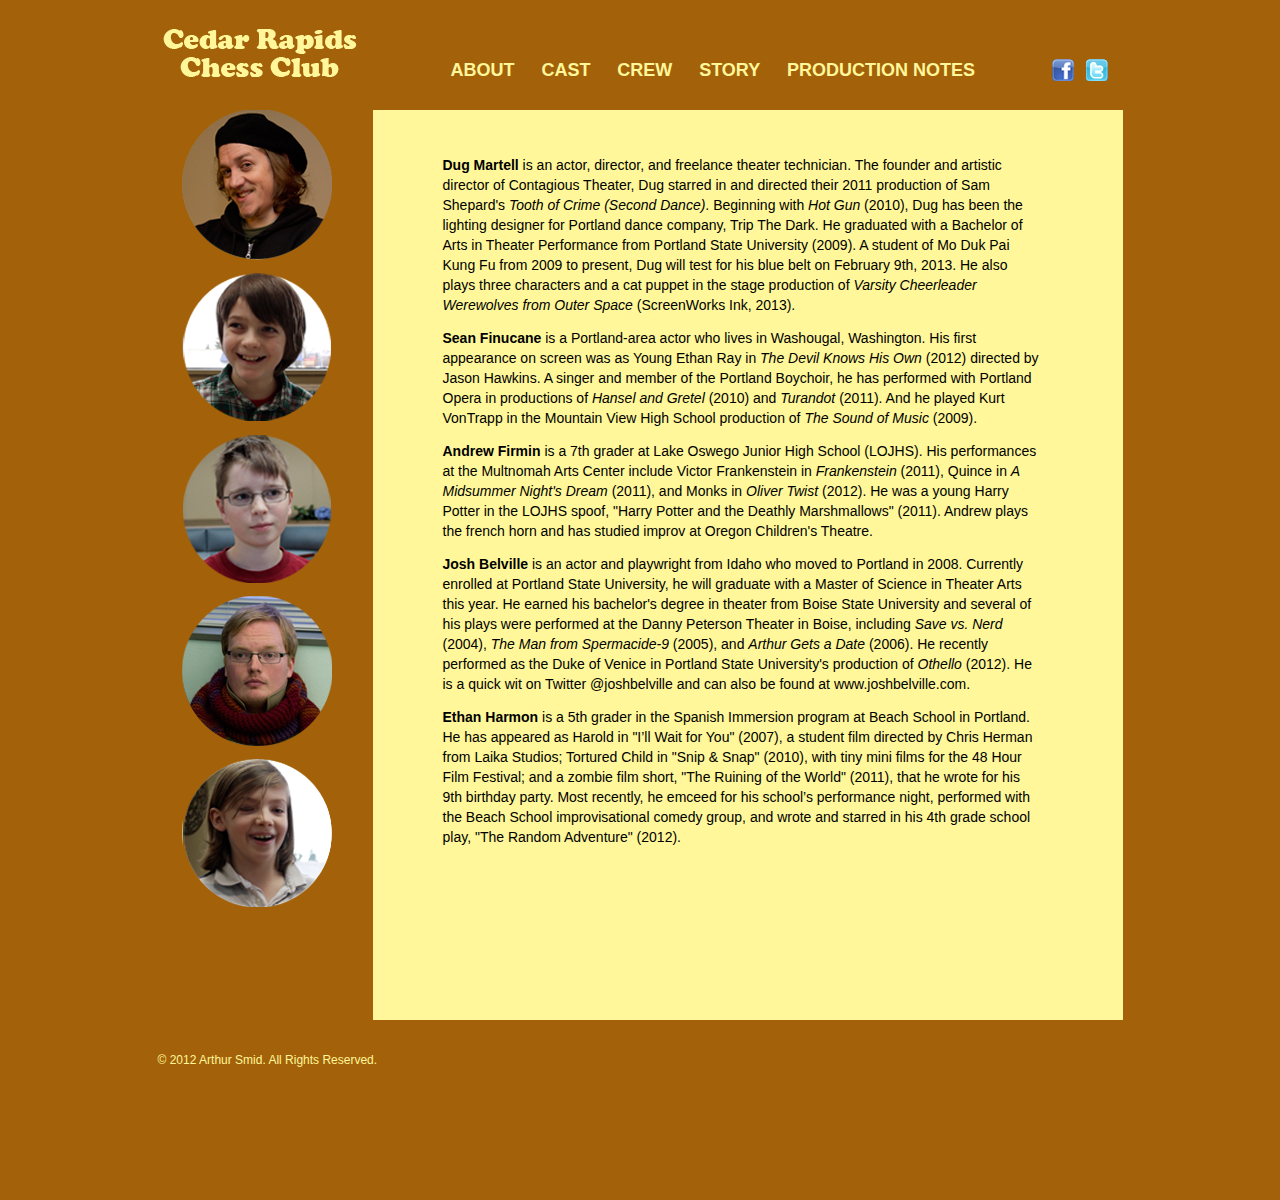
<file: crcccast.html>
<!DOCTYPE HTML PUBLIC "-//W3C//DTD HTML 4.01 Transitional//EN"
 "http://www.w3.org/TR/html4/loose.dtd">
 
<html>
	 
	<head>
	 
	    <meta http-equiv="content-type" content="text/html; charset=utf-8">
	    
	    
	    <link type="text/css" href="crcc_styles.css" rel="stylesheet">
	    
	
	
	    

	    
	    
	 
	    <title>World Pictures</title>
	 
	</head>
	 
	<body class="about cast">
	
	
	
		<div id="container">
		
			<div id="header">
			
				<div id="logo">
				
					<a class="logo" href="crcc.html">link</a>
					
					
				</div>
				<!-- end logo -->
				
					<div id="navigation">
			
			<a href="crccabout.html">ABOUT</a>
			<a class="curpage"  href="crcccast.html">CAST</a>
			<a href="crcccrew.html">CREW</a>
			<a href="crccstory.html">STORY</a>
			<a href="crccproduction.html">PRODUCTION NOTES</a>
					
			</div>
			<!-- end navigation -->
			
			<div id="socialNav">
							 
							<a class="twitter" href="http://www.twitter.com/realsacrifices" target="blank">link</a> 
							<a class="facebook" href="http://www.facebook.com/cedarrapidschessclub" target="blank">link</a> 
							 
							</div>
			
			
			</div>
			<!-- end header -->
			
		
			
			
			<div id="content">
			
				
				
				<div id="rightcol">
					<div id="column">
<p><b>Dug Martell</b> is an actor, director, and freelance theater technician. The founder and artistic director of Contagious Theater, Dug starred in and directed their 2011 production of Sam Shepard's <i>Tooth of Crime (Second Dance)</i>. Beginning with <i>Hot Gun</i> (2010), Dug has been the lighting designer for Portland dance company, Trip The Dark. He graduated with a Bachelor of Arts in Theater Performance from Portland State University (2009). A student of Mo Duk Pai Kung Fu from 2009 to present, Dug will test for his blue belt on February 9th, 2013. He also plays three characters and a cat puppet in the stage production of <i>Varsity Cheerleader Werewolves from Outer Space</i> (ScreenWorks Ink, 2013).</p>

<a name="elliott"></a><p><b>Sean Finucane</b> is a Portland-area actor who lives in Washougal, Washington. His first appearance on screen was as Young Ethan Ray in <i>The Devil Knows His Own</i> (2012) directed by Jason Hawkins. A singer and member of the Portland Boychoir, he has performed with Portland Opera in productions of <i>Hansel and Gretel</i> (2010) and <i>Turandot</i> (2011). And he played Kurt VonTrapp in the Mountain View High School production of <i>The Sound of Music</i> (2009).</p> 

<a name="henry"></a><p><b>Andrew Firmin</b> is a 7th grader at Lake Oswego Junior High School (LOJHS). His performances at the Multnomah Arts Center include Victor Frankenstein in <i>Frankenstein</i> (2011), Quince in <i>A Midsummer Night's Dream</i> (2011), and Monks in <i>Oliver Twist</i> (2012). He was a young Harry Potter in the LOJHS spoof, "Harry Potter and the Deathly Marshmallows" (2011). Andrew plays the french horn and has studied improv at Oregon Children's Theatre.</p>

<a name="worf"></a><p><b>Josh Belville</b> is an actor and playwright from Idaho who moved to Portland in 2008. Currently enrolled at Portland State University, he will graduate with a Master of Science in Theater Arts this year. He earned his bachelor's degree in theater from Boise State University and several of his plays were performed at the Danny Peterson Theater in Boise, including <i>Save vs. Nerd</i> (2004), <i>The Man from Spermacide-9</i> (2005), and <i>Arthur Gets a Date</i> (2006). He recently performed as the Duke of Venice in Portland State University's production of <i>Othello</i> (2012). He is a quick wit on Twitter @joshbelville and can also be found at www.joshbelville.com.</p>

<a name="kwon"></a><p><b>Ethan Harmon</b> is a 5th grader in the Spanish Immersion program at Beach School in Portland. He has appeared as Harold in "I’ll Wait for You" (2007), a student film directed by Chris Herman from Laika Studios; Tortured Child in "Snip & Snap" (2010), with tiny mini films for the 48 Hour Film Festival; and a zombie film short, "The Ruining of the World" (2011), that he wrote for his 9th birthday party. Most recently, he emceed for his school’s performance night, performed with the Beach School improvisational comedy group, and wrote and starred in his 4th grade school play, "The Random Adventure" (2012).</p>

					</div>
					
				</div>
				
				<div id="leftcol">
				
					<div id="menu">
							<a class="dave" href="crcccast.html#dave">link</a> 
							<a class="elliott" href="crcccast.html#elliott">link</a> 
							<a class="henry" href="crcccast.html#henry">link</a> 
							<a class="worf" href="crcccast.html#worf">link</a> 	
							<a class="kwon" href="crcccast.html#kwon">link</a>
							
							</div>
							<!-- end menu--!>
				</div>
				
				
			<div id="clearance"></div>
				
				
	
					
				
			
				
			
			</div>
					<!--end content -->
								<div id="footer">
				
				<span class="copy">&copy; 2012 Arthur Smid. All Rights Reserved.</span>
								
			
		
				</div>
				<!-- end footer -->
						
			
			
		</div>
		<!-- end container -->
		

	
	 
	</body>
	
</html>
</file>
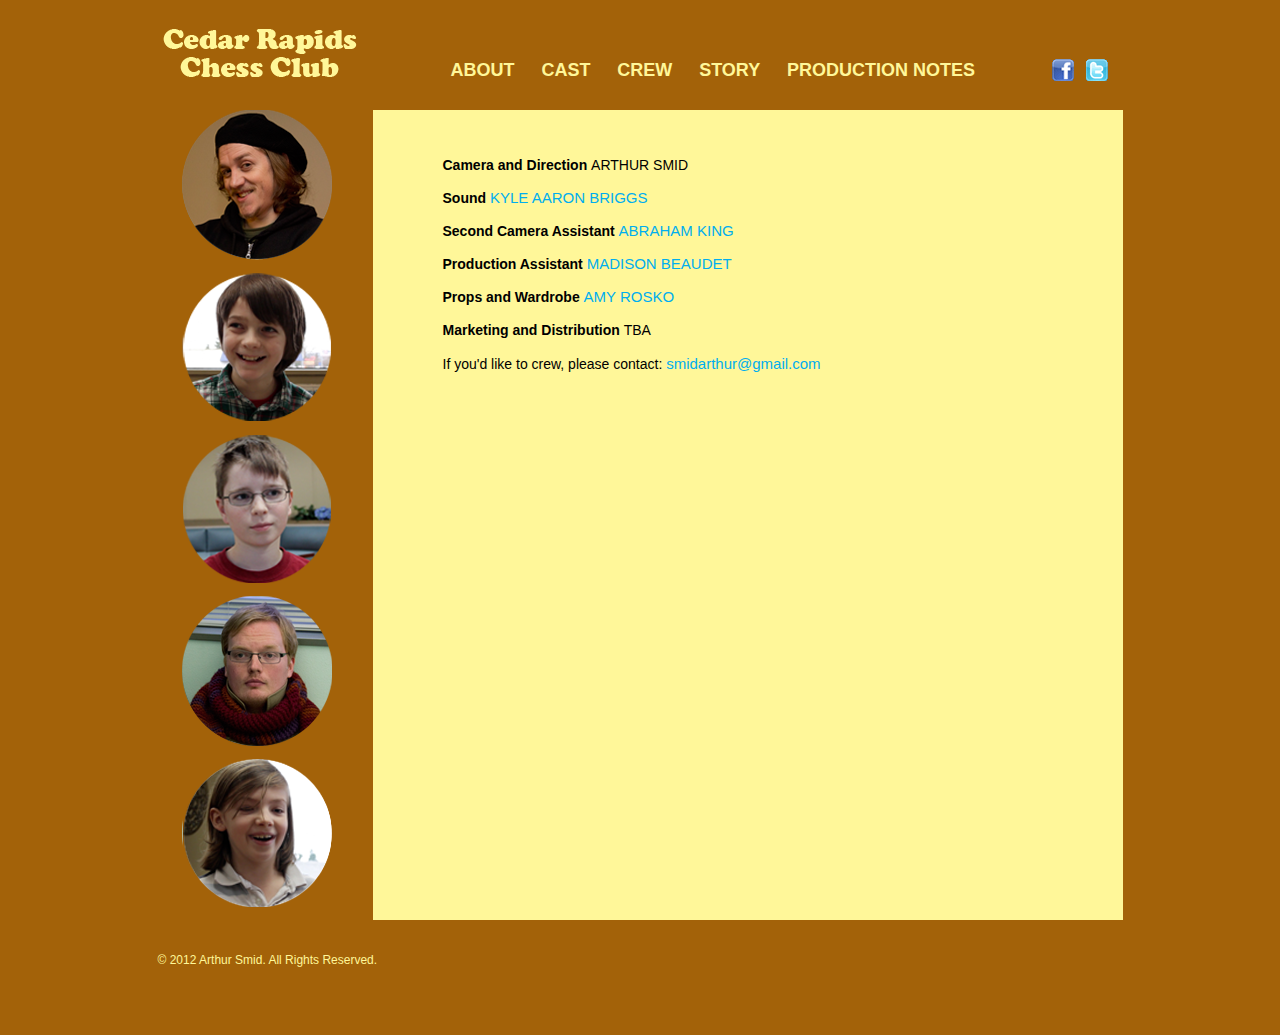
<file: crcccrew.html>
<!DOCTYPE HTML PUBLIC "-//W3C//DTD HTML 4.01 Transitional//EN"
 "http://www.w3.org/TR/html4/loose.dtd">
 
<html>
	 
	<head>
	 
	    <meta http-equiv="content-type" content="text/html; charset=utf-8">
	    
	    
	    <link type="text/css" href="crcc_styles.css" rel="stylesheet">
	    
	      
	    
	
	    

	    
	    
	 
	    <title>World Pictures</title>
            <meta name="keywords" content="World Pictures, Cedar Rapids Chess Club, web series, comedy, Arthur Smid">

	 
	</head>
	 
	<body class="about crew">
	
	
	
		<div id="container">
		
			<div id="header">
			
				<div id="logo">
				
					<a class="logo" href="crcc.html">link</a>
					
					
				</div>
				<!-- end logo -->
				
					<div id="navigation">
			
			<a href="crccabout.html">ABOUT</a>
			<a href="crcccast.html">CAST</a>
			<a class="curpage"  href="crcccrew.html">CREW</a>
			<a href="crccstory.html">STORY</a>
			<a href="crccproduction.html">PRODUCTION NOTES</a>
					
			</div>
			<!-- end navigation -->
			
			<div id="socialNav">
							 
							<a class="twitter" href="http://www.twitter.com/realsacrifices" target="blank">link</a> 
							<a class="facebook" href="http://www.facebook.com/cedarrapidschessclub" target="blank">link</a> 
							 
							</div>
			
			
			</div>
			<!-- end header -->
			
		
			
			
			<div id="content">
			
				
				
				<div id="rightcol">
					<div id="column">

<p><b>Camera and Direction </b>ARTHUR SMID</p>
<p><b>Sound </b><a href="http://www.kyleaaronbriggs.com/"target="_blank">KYLE AARON BRIGGS</a></p>
<p><b>Second Camera Assistant </b><a href="https://www.facebook.com/abraham.king.7"target="_blank">ABRAHAM KING</a></p>
<p><b>Production Assistant </b><a href="https://vimeo.com/madisonbeaudet"target="_blank">MADISON BEAUDET</a></p>
<p><b>Props and Wardrobe </b><a href="http://www.imdb.com/name/nm4280261/"target="_blank">AMY ROSKO</a></p>
<p><b>Marketing and Distribution </b>TBA</p>

If you'd like to crew, please contact: <a href="mailto:smidarthur@gmail.com" >smidarthur@gmail.com
</a>
					</div>
					
				</div>
				
				<div id="leftcol">
				
					<div id="menu">
							<a class="dave" href="crcccast.html#dave">link</a> 
							<a class="elliott" href="crcccast.html#elliott">link</a> 
							<a class="henry" href="crcccast.html#henry">link</a> 
							<a class="worf" href="crcccast.html#worf">link</a> 	
							<a class="kwon" href="crcccast.html#kwon">link</a>
							
							</div>
							<!-- end menu--!>
				
				</div>
				
				
			<div id="clearance"></div>
				
				
	
					
				
			
				
			
			</div>
					<!--end content -->
								<div id="footer">
				
				<span class="copy">&copy; 2012 Arthur Smid. All Rights Reserved.</span>
								
			
		
				</div>
				<!-- end footer -->
						
			
			
		</div>
		<!-- end container -->
		

	
	 
	</body>
	
</html>
</file>
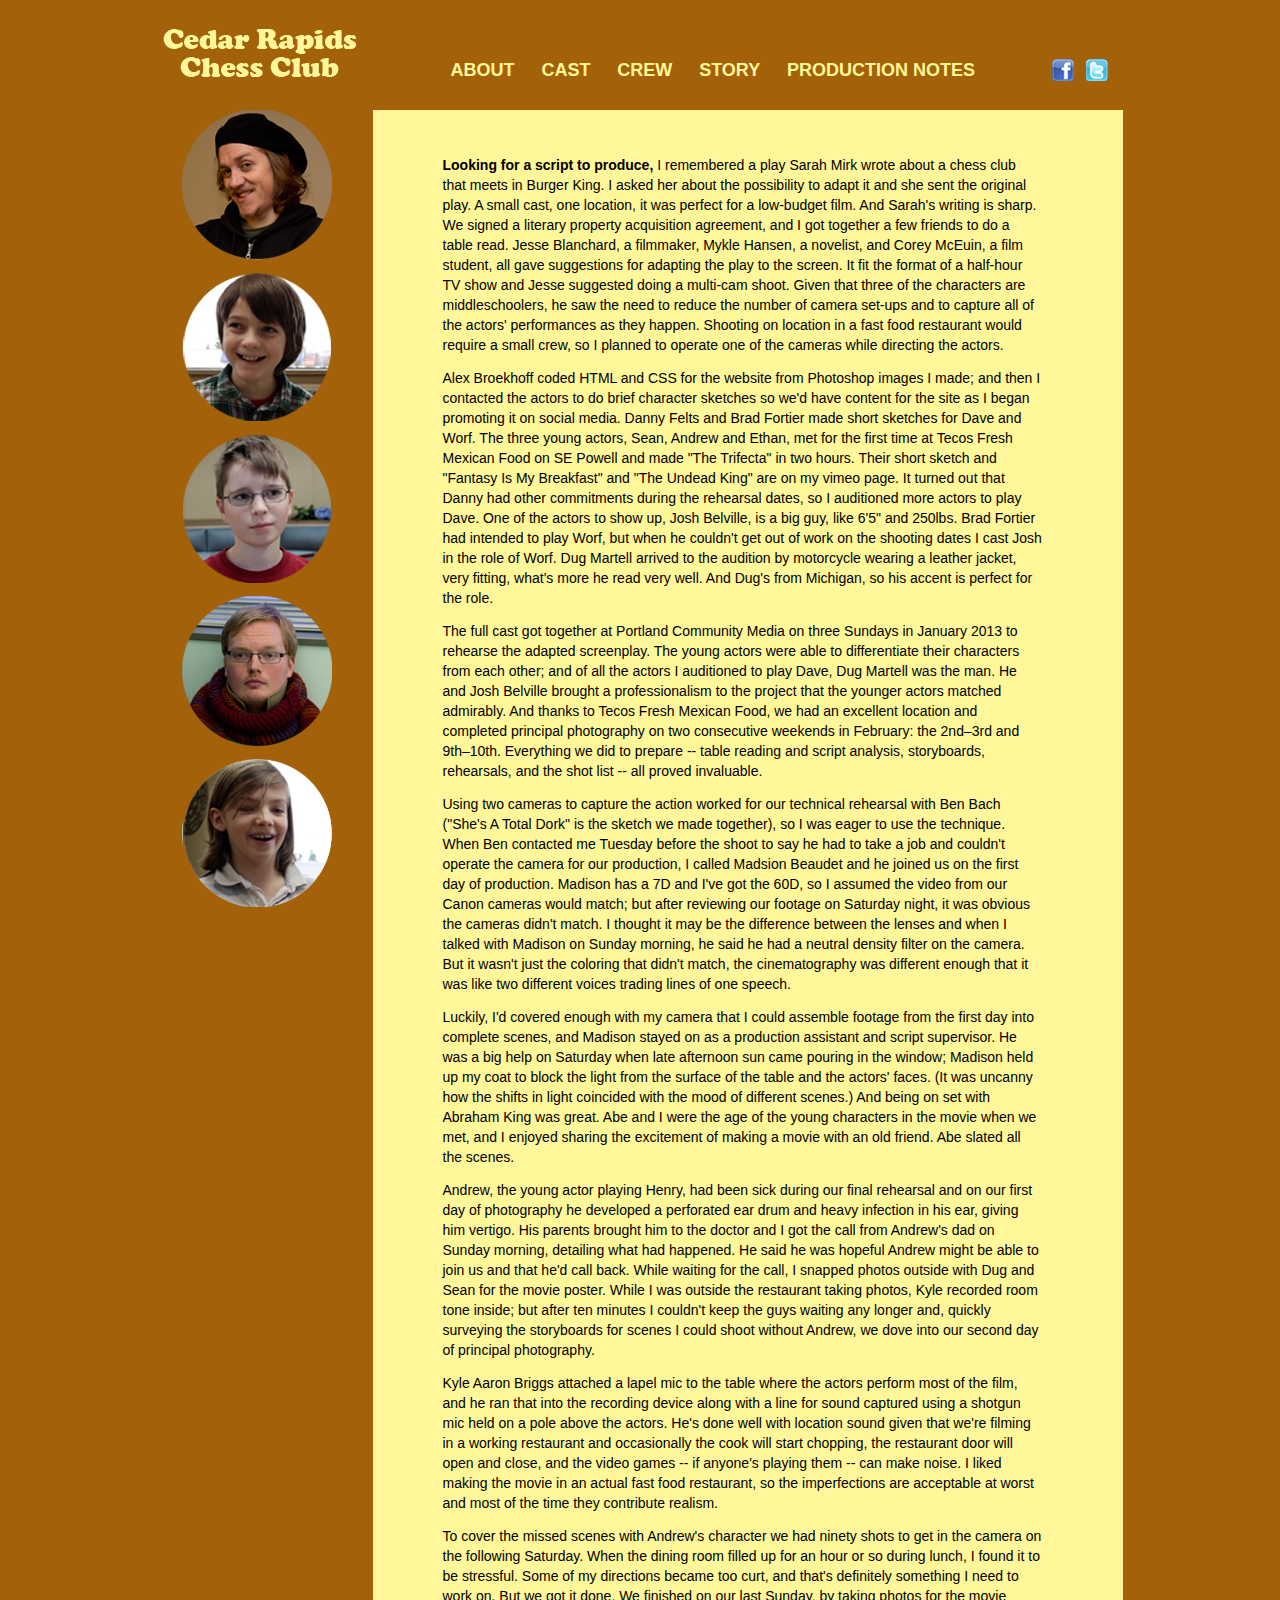
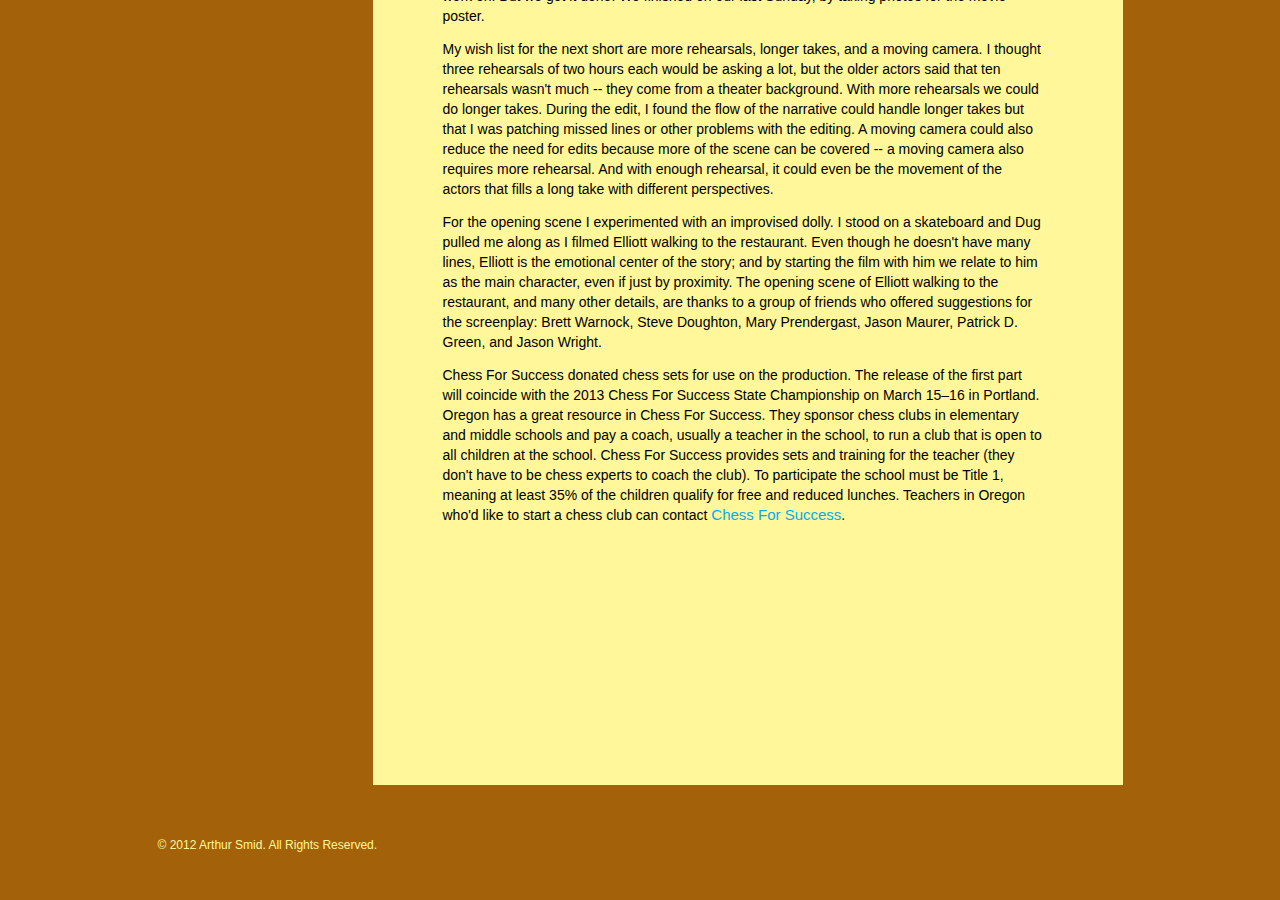
<file: crccproduction.html>
<!DOCTYPE HTML PUBLIC "-//W3C//DTD HTML 4.01 Transitional//EN"
 "http://www.w3.org/TR/html4/loose.dtd">
 
<html>
	 
	<head>
	 
	    <meta http-equiv="content-type" content="text/html; charset=utf-8">
	    
	    
	    <link type="text/css" href="crcc_styles.css" rel="stylesheet">
	    
	 
	    
	
	    

	    
	    
	 
	    <title>World Pictures</title>
	    <meta name="keywords" content="World Pictures, Cedar Rapids Chess Club, web series, comedy, Arthur Smid, Sarah Mirk, Dug Martell, Josh Belville">

	</head>
	 
	<body class="production">
	
	
	
		<div id="container">
		
			<div id="header">
			
				<div id="logo">
				
					<a class="logo" href="crcc.html">link</a>
					
					
				</div>
				<!-- end logo -->
				
					<div id="navigation">
			
			<a href="crccabout.html">ABOUT</a>
			<a href="crcccast.html">CAST</a>
			<a href="crcccrew.html">CREW</a>
			<a href="crccstory.html">STORY</a>
			<a class="curpage" href="crccproduction.html">PRODUCTION NOTES</a>
					
			</div>
			<!-- end navigation -->
			
			<div id="socialNav">
							 
							<a class="twitter" href="http://www.twitter.com/realsacrifices" target="blank">link</a> 
							<a class="facebook" href="http://www.facebook.com/cedarrapidschessclub" target="blank">link</a> 
							 
							</div>
			
			
			</div>
			<!-- end header -->
			
		
			
			
			<div id="content">
			
				
				
				<div id="rightcol">
					<div id="column">
<p><b>Looking for a script to produce,</b> I remembered a play Sarah Mirk wrote about a chess club that meets in Burger King. I asked her about the possibility to adapt it and she sent the original play. A small cast, one location, it was perfect for a low-budget film. And Sarah's writing is sharp. We signed a literary property acquisition agreement, and I got together a few friends to do a table read. Jesse Blanchard, a filmmaker, Mykle Hansen, a novelist, and Corey McEuin, a film student, all gave suggestions for adapting the play to the screen. It fit the format of a half-hour TV show and Jesse suggested doing a multi-cam shoot. Given that three of the characters are middleschoolers, he saw the need to reduce the number of camera set-ups and to capture all of the actors' performances as they happen. Shooting on location in a fast food restaurant would require a small crew, so I planned to operate one of the cameras while directing the actors.</p>

<p>Alex Broekhoff coded HTML and CSS for the website from Photoshop images I made; and then I contacted the actors to do brief character sketches so we'd have content for the site as I began promoting it on social media. Danny Felts and Brad Fortier made short sketches for Dave and Worf. The three young actors, Sean, Andrew and Ethan, met for the first time at Tecos Fresh Mexican Food on SE Powell and made "The Trifecta" in two hours. Their short sketch and "Fantasy Is My Breakfast" and "The Undead King" are on my vimeo page. It turned out that Danny had other commitments during the rehearsal dates, so I auditioned more actors to play Dave. One of the actors to show up, Josh Belville, is a big guy, like 6'5" and 250lbs. Brad Fortier had intended to play Worf, but when he couldn't get out of work on the shooting dates I cast Josh in the role of Worf. Dug Martell arrived to the audition by motorcycle wearing a leather jacket, very fitting, what's more he read very well. And Dug's from Michigan, so his accent is perfect for the role.</p>

<p>The full cast got together at Portland Community Media on three Sundays in January 2013 to rehearse the adapted screenplay. The young actors were able to differentiate their characters from each other; and of all the actors I auditioned to play Dave, Dug Martell was the man. He and Josh Belville brought a professionalism to the project that the younger actors matched admirably. And thanks to Tecos Fresh Mexican Food, we had an excellent location and completed principal photography on two consecutive weekends in February: the 2nd–3rd and 9th–10th. Everything we did to prepare -- table reading and script analysis, storyboards, rehearsals, and the shot list -- all proved invaluable.</p>
 
<p>Using two cameras to capture the action worked for our technical rehearsal with Ben Bach ("She's A Total Dork" is the sketch we made together), so I was eager to use the technique. When Ben contacted me Tuesday before the shoot to say he had to take a job and couldn't operate the camera for our production, I called Madsion Beaudet and he joined us on the first day of production. Madison has a 7D and I've got the 60D, so I assumed the video from our Canon cameras would match; but after reviewing our footage on Saturday night, it was obvious the cameras didn't match. I thought it may be the difference between the lenses and when I talked with Madison on Sunday morning, he said he had a neutral density filter on the camera. But it wasn't just the coloring that didn't match, the cinematography was different enough that it was like two different voices trading lines of one speech.</p>

<p>Luckily, I'd covered enough with my camera that I could assemble footage from the first day into complete scenes, and Madison stayed on as a production assistant and script supervisor. He was a big help on Saturday when late afternoon sun came pouring in the window; Madison held up my coat to block the light from the surface of the table and the actors' faces. (It was uncanny how the shifts in light coincided with the mood of different scenes.) And being on set with Abraham King was great. Abe and I were the age of the young characters in the movie when we met, and I enjoyed sharing the excitement of making a movie with an old friend. Abe slated all the scenes.</p>

<p>Andrew, the young actor playing Henry, had been sick during our final rehearsal and on our first day of photography he developed a perforated ear drum and heavy infection in his ear, giving him vertigo. His parents brought him to the doctor and I got the call from Andrew's dad on Sunday morning, detailing what had happened. He said he was hopeful Andrew might be able to join us and that he'd call back. While waiting for the call, I snapped photos outside with Dug and Sean for the movie poster. While I was outside the restaurant taking photos, Kyle recorded room tone inside; but after ten minutes I couldn't keep the guys waiting any longer and, quickly surveying the storyboards for scenes I could shoot without Andrew, we dove into our second day of principal photography.</p>

<p>Kyle Aaron Briggs attached a lapel mic to the table where the actors perform most of the film, and he ran that into the recording device along with a line for sound captured using a shotgun mic held on a pole above the actors. He's done well with location sound given that we're filming in a working restaurant and occasionally the cook will start chopping, the restaurant door will open and close, and the video games -- if anyone's playing them -- can make noise. I liked making the movie in an actual fast food restaurant, so the imperfections are acceptable at worst and most of the time they contribute realism.</p>

<p>To cover the missed scenes with Andrew's character we had ninety shots to get in the camera on the following Saturday. When the dining room filled up for an hour or so during lunch, I found it to be stressful. Some of my directions became too curt, and that's definitely something I need to work on. But we got it done. We finished on our last Sunday, by taking photos for the movie poster.</p>

<p>My wish list for the next short are more rehearsals, longer takes, and a moving camera. I thought three rehearsals of two hours each would be asking a lot, but the older actors said that ten rehearsals wasn't much -- they come from a theater background. With more rehearsals we could do longer takes. During the edit, I found the flow of the narrative could handle longer takes but that I was patching missed lines or other problems with the editing. A moving camera could also reduce the need for edits because more of the scene can be covered -- a moving camera also requires more rehearsal. And with enough rehearsal, it could even be the movement of the actors that fills a long take with different perspectives.</p>

<p>For the opening scene I experimented with an improvised dolly. I stood on a skateboard and Dug pulled me along as I filmed Elliott walking to the restaurant. Even though he doesn't have many lines, Elliott is the emotional center of the story; and by starting the film with him we relate to him as the main character, even if just by proximity. The opening scene of Elliott walking to the restaurant, and many other details, are thanks to a group of friends who offered suggestions for the screenplay: Brett Warnock, Steve Doughton,  Mary Prendergast, Jason Maurer, Patrick D. Green, and  Jason Wright.</p>

<p>Chess For Success donated chess sets for use on the production. The release of the first part will coincide with the 2013 Chess For Success State Championship on March 15–16 in Portland. Oregon has a great resource in Chess For Success. They sponsor chess clubs in elementary and middle schools and pay a coach, usually a teacher in the school, to run a club that is open to all children at the school. Chess For Success provides sets and training for the teacher (they don't have to be chess experts to coach the club). To participate the school must be Title 1, meaning at least 35% of the children qualify for free and reduced lunches. Teachers in Oregon who'd like to start a chess club can contact <a href="http://www.chessforsuccess.org/"target="_blank">Chess For Success</a>.</p>
					</div>
					
				</div>
				
				<div id="leftcol">
				
					<div id="menu">
							<a class="dave" href="crcccast.html#dave">link</a> 
							<a class="elliott" href="crcccast.html#elliott">link</a> 
							<a class="henry" href="crcccast.html#henry">link</a> 
							<a class="worf" href="crcccast.html#worf">link</a> 	
							<a class="kwon" href="crcccast.html#kwon">link</a>
							
							</div>
							<!-- end menu--!>
				
				</div>
				
				
			<div id="clearance"></div>
				
				
	
					
				
			
				
			
			</div>
					<!--end content -->
								<div id="footer">
				
				<span class="copy">&copy; 2012 Arthur Smid. All Rights Reserved.</span>
								
			
		
				</div>
				<!-- end footer -->
						
			
			
		</div>
		<!-- end container -->
		

	
	 
	</body>
	
</html>
</file>
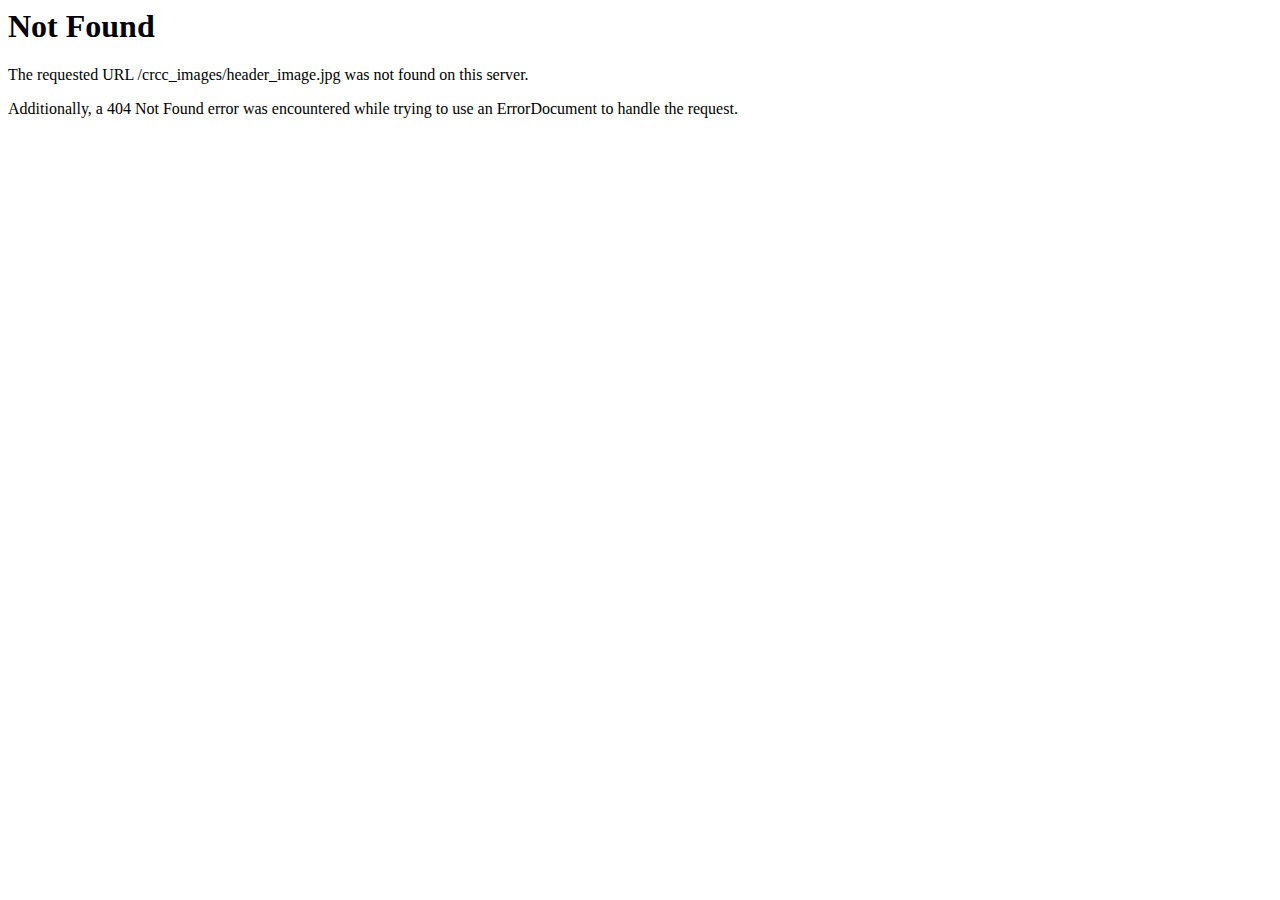
<file: crcc_images/header_image.jpg.html>
<!DOCTYPE HTML PUBLIC "-//IETF//DTD HTML 2.0//EN">
<html><head>
<title>404 Not Found</title>
</head><body>
<h1>Not Found</h1>
<p>The requested URL /crcc_images/header_image.jpg was not found on this server.</p>
<p>Additionally, a 404 Not Found
error was encountered while trying to use an ErrorDocument to handle the request.</p>
</body></html>
</file>
<file: styles.css>
*{ /*border: 1px dotted #ccc; */
		outline:none;
	}





	body{
			padding:0;

			margin:0;

			font-family: 'Verdana', Helvetica, sans-serif;

			font-size:.875em;

			line-height:150%;

			background: center center;

			text-align: center;






	}

		h1{


			font-size:26px;
			font-family:"Verdana";
			color:#FFF;



	}


		h2{

			font-family:"Verdana";
			font-size:50px;
			color:#FFF;
			line-height:30px;

			}

		h3{

			font-family:"Verdana";
			font-size:24px;
			color:#FFF;
			line-height:30px;
			font-weight:100;

			}

				h4{

			font-family:"Verdana";
			font-size:24px;
			color:#555555;
			margin:0 0 20px 0;
			font-weight:800;

			}

				h5{

			font-family:"Verdana";
			font-size:16px;
			color:#555555;
			margin:0;
			font-weight:100;

			}

					h6{

			font-family:"Verdana";
			font-size:16px;
			color:#555555;
			margin:0;
			font-weight:800;

			}

				.lead{

			font-family:"Verdana";
			font-size:16px;
			color:#555555;

			font-weight:100;
			margin:0;
			}






	p{

			font-family:'Verdana', Helvetica, sans-serif;
			font-size:16px;
			line-height:22px;
			margin:0 0 13px 0;
			color:#FFF;
			font-weight:100;

	}


	a{
			color:#FFF;
			text-decoration:none;
			font-size:16px;
			-webkit-transition: all 0.3s ease-in-out;
	-moz-transition: all 0.3s ease-in-out;
	-o-transition: all 0.3s ease-in-out;
	transition: all 0.3s ease-in-out;
	font-weight:bold;
	}


	#navigation a{

	margin:0 15px 0 15px;
	}

	#container{

			width:90em;

			margin: 0 auto;

		text-align:left;


	}

#logo{

height:30px;
margin-left:100px;
float:left;



}

#header{
transition: 0.5s top;
height:4.4em;
width:90em;
background:#448ccb;
position:relative;
top:70px;
z-index:-50;

-webkit-box-shadow: 0px 1px 22px rgba(50, 50, 50, 0.75);
-moz-box-shadow:    0px 1px 22px rgba(50, 50, 50, 0.75);
box-shadow:         0px 1px 22px rgba(50, 50, 50, 0.75);


}

#navigation{
width:720px;
height:30px;
float:right;
position:relative;
top:20px;
right:200px;



}


#navigation a:hover{
opacity:.6;





}

 #contact{
width:200px;
height:200px;

top:470px;
left:50px;
padding:15px 50px 20px 50px;
position:relative;
z-index:-40;
transition: 1s;
}


#intro{

width:90em;
height:160px;

background:#448ccb;
position:relative;
top:0px;
z-index:-35;

-webkit-box-shadow: 0px 1px 22px rgba(50, 50, 50, 0.75);
-moz-box-shadow:    0px 1px 22px rgba(50, 50, 50, 0.75);
box-shadow:         0px 1px 22px rgba(50, 50, 50, 0.75);
}


#intro_text{
margin:0px 0 0 100px;
padding-top:30px;
width:950px;

}

#dresser{

width:90em;
height:805px;

background: url("images/arthur.jpg") no-repeat center 0;
position:relative;
z-index:10;





}#dresser1{

width:90em;
height:805px;
margin-top:0px;
background: url("images/forest1.jpg") no-repeat center 0;


}


#dresser2{

width:90em;
height:805px;
margin-top:15px;
background: url("images/forest2.jpg") no-repeat center 0;


}

#dresser3{

width:90em;
height:805px;
margin-top:15px;
background: url("images/forest3.jpg") no-repeat center 0;


}


#dresser4{

width:90em;
height:805px;
margin-top:15px;
background: url("images/forest4.jpg") no-repeat center 0;


}

#dresser5{

width:90em;
height:805px;
margin-top:15px;
background: url("images/forest5.jpg") no-repeat center 0;


}


#dresser6{

width:90em;
height:805px;
margin-top:15px;
background: url("images/forest6.jpg") no-repeat center 0;


}



.heading{
margin:0px 0 0 200px;
padding-top:120px;


}





#footer{

}




.back-to-top {
    position: fixed;
    bottom: 1.7em;
    right: 10px;
    text-decoration: none;
    color:#FFF;
    background-color: #448ccb;
    font-size: 12px;
    padding: 1em;
    display: none;
}

.back-to-top:hover {
  opacity:.7;
}



	.column{

height:37.43em;
width:20.93em;
padding-right:4px;
margin:0;

float:left;


}

	.column_b{

height:37.43em;
width:20.93em;

margin:0;

float:left;


}


	.column_c{

height:37.43em;
width:21.07em;

margin:0;

float:left;


}

.drawer1{

width:63.22em;

background:#FFF;
margin:140px 0 0 185px;
z-index:40;
position:absolute;
-webkit-box-shadow: 1px 1px 200px rgba(1, 1, 1, 1);
-moz-box-shadow:    1px 1px 200px rgba(1, 1, 1, 1);
box-shadow:         1px 1px 200px rgba(1, 1, 1, 1);

}

.drawer2{

width:63.37em;


margin:140px 0 0 185px;
z-index:40;
position:absolute;
-webkit-box-shadow: 1px 1px 200px rgba(1, 1, 1, 1);
-moz-box-shadow:    1px 1px 200px rgba(1, 1, 1, 1);
box-shadow:         1px 1px 200px rgba(1, 1, 1, 1);
background:#FFF;

}

.drawer3{

width:63.22em;

height:350px;

background:#FFF;
margin:140px 0 0 185px;
z-index:40;
position:absolute;
-webkit-box-shadow: 1px 1px 200px rgba(1, 1, 1, 1);
-moz-box-shadow:    1px 1px 200px rgba(1, 1, 1, 1);
box-shadow:         1px 1px 200px rgba(1, 1, 1, 1);

}


.drawer_resume{

position:relative;
width:885px;


margin:60px 0 0 200px;


}

.cell{
height:120px;
width:249px;
display:block;
text-align:center;
padding:55px 23.6px 0 23.6px;
margin:0;
}

.cell_b{
height:100px;
width:249px;
display:block;
text-align:center;
padding:75px 23.6px 0 23.6px;
margin:0;
}





.cell:hover, .cell10:hover, .cell11:hover, .cell12:hover, .cell13:hover, .cell14:hover, .cell15:hover, .cell16:hover, .cell17:hover, .cell18:hover,  .cell19:hover, .cell20:hover, .cell21:hover, .cell22:hover, .cell23:hover, .cell24:hover, .cell25:hover, .cell26:hover, .cell27:hover, .cell_b:hover{
opacity:.6;




}
.column_c a{

color:#555555;
font-size:13px;
display:block;

}



.cell1{

background:#8ea292;


}

.cell2{

background:#8e9e68;


}

.cell3{

background:#6f830f;


}

.cell4{

background:#a6b65c;


}

.cell5{

background:#b3b74d;


}

.cell6{

background:#98a610;


}

.cell7{

background:#d7de52;


}.cell8{

background:#839245;


}

.cell9{

background:#9fbf10;


}


.cell10{

background:url("images/illustration_thumbs/farmers.png");
border-bottom:#FFF solid 4px;
display:block;
width:293px;
height:172px;

}

.cell11{
display:block;
background:url("images/illustration_thumbs/adam_cow.png");
border-bottom:#FFF solid 4px;
width:293px;
height:172px;

}


.cell12{

background:url("images/illustration_thumbs/logo.png");
display:block;
width:293px;
height:172px;

}


.cell13{

background:url("images/illustration_thumbs/bird_diploma.png");
border-bottom:#FFF solid 4px;
width:293px;
height:172px;
display:block;

}


.cell14{

background:url("images/illustration_thumbs/potluck.png");
border-bottom:#FFF solid 4px;
width:293px;
height:172px;
display:block;

}


.cell15{

background:url("images/illustration_thumbs/crashed.png");

width:293px;
height:172px;
display:block;

}


.cell16{

background:url("images/illustration_thumbs/guardian.png");
border-bottom:#FFF solid 4px;
display:block;
width:293px;
height:172px;

}


.cell17{

background:url("images/illustration_thumbs/wolverine.png");
border-bottom:#FFF solid 4px;
width:293px;
height:172px;
display:block;
}

.cell18{

background:url("images/illustration_thumbs/pony.png");
display:block;
width:293px;
height:172px;

}


.cell19{

background:url("images/photo_thumbs/yoga.png");
border-bottom:#FFF solid 4px;
width:293px;
height:172px;
display:block;
}

.cell20{

background:url("images/photo_thumbs/evan.png");
border-bottom:#FFF solid 4px;
width:293px;
height:172px;
display:block;
}


.cell21{

background:url("images/photo_thumbs/kirk.png");
display:block;
width:293px;
height:172px;

}


.cell22{

background:url("images/photo_thumbs/monica.png");
border-bottom:#FFF solid 4px;
width:293px;
height:172px;
display:block;
}


.cell23{

background:url("images/photo_thumbs/cedar.png");
border-bottom:#FFF solid 4px;
width:293px;
height:172px;
display:block;
}


.cell24{

background:url("images/photo_thumbs/eden.png");
display:block;
width:293px;
height:172px;

}


.cell25{

background:url("images/photo_thumbs/costume.png");
border-bottom:#FFF solid 4px;
display:block;
width:293px;
height:172px;

}


.cell26{
display:block;
background:url("images/photo_thumbs/family.png");
border-bottom:#FFF solid 4px;
width:293px;
height:172px;

}

.cell27{

background:url("images/photo_thumbs/class.png");
display:block;
width:293px;
height:172px;

}


 .button{
  	color:#FFF;
	cursor:pointer;
	padding:10px;
	font-size:18px;
	font-weight:bold;
	z-index:490;
	letter-spacing:1px;
	-webkit-transition: all 0.3s ease-in-out;
	-moz-transition: all 0.3s ease-in-out;
	-o-transition: all 0.3s ease-in-out;
	transition: all 0.3s ease-in-out;

	}



	 .but{
  	color:#FFF;
	cursor:pointer;
	padding:10px;
	font-size:18px;
	font-weight:bold;
	z-index:490;
	letter-spacing:1px;
	-webkit-transition: all 0.3s ease-in-out;
	-moz-transition: all 0.3s ease-in-out;
	-o-transition: all 0.3s ease-in-out;
	transition: all 0.3s ease-in-out;

	}
	 .button:hover{
  color: #448ccb;


	}

	.but:hover{
  color:#448ccb;


	}

	.knob{
	margin:129px 182px 0 0;
	float:right;


	}

	.anchor{

	height:30px;

	}


.knob2{
	margin:273px 181px 0 0;



	}


.knob3{
	margin:200px 181px 0 0;



	}


	.knob4{
	margin:203px 183px 0 0;



	}


		.knob5{
	margin:345px 183px 0 0;



	}

			.knob6{
	margin:516px 175px 0 0;



	}


	.indent1{
	margin:0 0 0 25px;



	}

.indent2{
	margin:0 0 20px 50px;

	}



.spacer{

height:15px

}


.spacer2{

height:30px

}


#footer{
height:140px;
background:#448ccb;
margin:0;



}

.footer_text{
height:65px;

padding:55px 0 0 140px;



}

	#contact a{

			font-family:'Verdana', Helvetica, sans-serif;
			font-size:16px;
			line-height:32px;

			color:#FFF;

	}

		#contact a:hover{


			color:#448ccb;

	}
</file>
<file: mobile_styles.css>
@media screen and (max-height: 670px) {
  .knob {
    position: relative !important;
    right: 0 !important;
    top: 0 !important;
  }
}

@media screen and (max-width: 1050px) {
  * {
    box-sizing: border-box;
    height: auto !important;
  }

  [class^=drawer] .column {
    float: none;
    padding-right: 0;
  }

  [class^=drawer] .column [class^=cell],
  [class^=drawer] .column_b [class^=cell] {
    background-repeat: no-repeat;
    background-size: cover;
    padding-top: 5em;
    padding-bottom: 5em;
    border-bottom: none;
  }

  [class^=drawer] {
    max-width: 50em;
    width: 80%;
    margin: 0;
    box-shadow: none;
    position: fixed;
    top: 50%;
    left: 50%;
    transform: translate(-50%, -50%);
    max-height: 72vh;
    overflow: auto;
    overflow-x: hidden;
    -webkit-overflow-scrolling: touch;
  }

  .close-drawer {
    background-color: #448ccb;
    color: white;
    border: none;
    position: fixed;
    top: 1.7em;
    right: 10px;
    padding: 2em;
    z-index: 999;
  }

  .drawer2 {
    width: 20em;
  }

  .drawer_resume {
    background: white;
    padding: 3em;
    z-index: 300;
  }

  .spacer2 {
    height: 25px !important;
  }

  .lead {
    display: inline-block;
    margin-bottom: 0.5em;
  }

  .drawer_resume .indent2 {
    margin: 20px 0 30px 50px;
  }

  .drawer_resume .indent2 h5 {
    margin-bottom: 1em;
  }

  [class^=drawer] .column_c {
    float: none;
    width: 100%;
  }

  [class^=drawer] [class^=cell] {
    width: 100%;
    padding: 3em 1em;
  }

  #container,
  #header,
  #intro,
  #dresser,
  #intro_text {
    width: auto;
  }

  .heading {
    margin: 0;
    padding: 5em 3em 3em 6em;
    width: 100vw;
    position: relative;
  }

  .heading h2 {
    position: relative;
    transform: translateX(-50%);
    left: 50%;
  }

  .knob {
    float: none;
    margin: 3em 0 0;
    position: absolute;
    right: 140px;
    top: 100%;
  }

  #content h2 {
    margin: 0 0 0.25em;
    line-height: 1;
  }

  [id^=dresser] {
    min-height: 80vh;
  }

  #dresser6 {
    min-height: 320px;
    background-position: 0 55%;
  }

  #dresser6 .knob {
    position: relative;
    right: 0;
    top: 0;
  }

  #contact {
    width: auto;
    left: 50%;
    bottom: 4em;
    position: absolute;
    transform: translateX(-50%);
    text-align: center;
    top: inherit;
  }

  #logo {
    background: #448ccb;
    margin-left: 0;
    height: auto;
    float: none;
  }

  #logo h1 {
    margin: 0;
    padding: 1em 0;
    text-align: center;
  }

  #header {
    top: 0;
    height: auto;
    background: transparent;
  }

  #intro {
    box-shadow: none;
  }

  #intro_text,
  .footer_text {
    margin-left: 0;
    padding: 30px;
  }

  .footer_text {
    margin-bottom: 0;
  }

  #intro p {
    box-shadow: none;
    margin: 0;
  }

  #container {
    max-width: 100%;
    overflow: hidden;
  }

  #header {
    box-shadow: none;
  }

  #navigation {
    width: 100%;
    height: auto;
    float: none;
    position: relative;
    top: 1.5em;
    right: 0;
    display: flex;
    flex-wrap: wrap;
    padding: 1em 0;
  }

  #navigation a {
    margin: 0;
    text-align: center;
    padding: 0.5em 0;
    flex: 1 1 100%;
  }

  #footer {
    padding: 0 0 3em;
  }
}

@media screen and (max-width: 580px) {
  html {
    padding: 0;
    margin: 0;
  }

  .heading {
    padding: 3em;
  }

  #content h2 {
    margin-bottom: 0.5em;
    font-size: 30px;
  }

  #dresser {
    background-position: 63% 50%;
  }

  #navigation {
    top: 0;
  }
}
</file>
<file: crcc_styles.css>
*{ /*border: 1px dotted #ccc; */
		outline:none;  
	
	
	}






	body{
			padding:0;
			
			margin:0;
			
			font-family: 'Verdana', Arial, sans-serif;
			
			font-size:14px;
			
			line-height:150%;
	
			text-align: center;
			
			background-color:#a36209;
			
			
		
	}
	
		h1{
			
			color:#111;
		
			font-size:22px;
			
			
	
	}
	
	
		h2{
			
			color:#fff799;
			font-family:"Verdana";
			
			
			font-size:16px;
			
		
			
			}
			
				h4{
			font-family:"Verdana";
			color:#fff799;
			font-weight:bold;
			font-size:22px;
			margin:10px 0 30px 0;
			
	}
	
				h5{
			font-family:"Verdana";
			color:#a36209;
			
			font-size:14px;
			
			
	}
	
			h6{
			font-family:"Verdana";
			font-size:14px;
			text-align:right;
			
			
	}
	
	
	p{
	
			font-family:'Verdana', Arial, sans-serif;
			font-size:14px;
			line-height:20px;
			margin:0 0 13px 0;
	
	}
	
	a{
			color:#00aeef;
			font-weight:normal;
			text-decoration:none;
			font-size:15px;
		
			

			
	
	}
	
	#container{ 

			width:965px;
	
			margin: 0 auto;
	
		text-align:left;
	
		
	}
	
		.cast #container{ 

			width:965px;
			min-height:1200px;
	
			margin: 0 auto;
	
		text-align:left;
	
		
	}
	
	#header{
	
			width:945px;
			background:url('crcc_images/header_image.jpg.html') no-repeat;
			height:75px;
			padding:5px 0 5px 5px;
			
		
		
		
	}
	
		#logo{ 

			
	
			margin:20px 10px 10px 0px;
		    width:230px;
		    height:75px;
			float:left;
		
	}
	
		.logo{

			width:224px;
			
			height:62px;
			text-indent:-9999px;
			
			
			display:block;
			background:url("crcc_images/crcc_logo.png") no-repeat 0 0;
		

    }
	

		
	#navigation{
	
	height:30px;
	margin:55px 0 0 25px;
	float:left;

	
	
	}
	

	
	#navigation a.curpage{ color:#FFF;}
	#navigation a.curpage:hover{ color:#fff799;}
	
	#navigation a{ 	
			height:30px;
			text-decoration:none;
			margin:20px 0px 0 23px;
			font-family:'Arial', sans-serif;
			padding:5px 0px 5px 0px;
			font-size:18px;
			font-weight:bold;
			color:#fff799;
	
	}
	
	#navigation a:link {color:#fff799;}   
	
	#navigation a:hover {color:#FFF;}
	
	#navigation a:active {color:#FFF;}
	
	
	#socialNav{margin:54px 0px 0 0px;}
	
	#socialNav a{
			margin:0px 0 0 12px;
			float:right;
			display:block;
			height:22px;
			width:22px;
			background: transparent url('crcc_images/socialmedia_sprite.png') no-repeat 0 0;
				/* text indent:-9999px gets rid of "link" text or rather, moves it aside */
			text-indent:-9999px;
			text-align: left;
		


}


#socialNav a.twitter:hover{ 
				width:22px;  
				background-position:0 -23px;

}

/*no space*/


#socialNav a.facebook{
			width:22px;
			background-position: -22px 0;
			
	

}

#socialNav a.facebook:hover{
			width:22px;
			background-position: -22px -23px;
			
	


}


	 #poster{
	margin:15px 0 35px 110px;
	
	
	}
	

	 #content{
	margin:25px 0 20px 0;
	
	
	}
	
	.about #content{
	margin:20px 0 0 0;
	
	
	}

		.about #rightcol{
	min-height:1080px;
	
	
	}
	
		.production #rightcol{
	min-height:2190px;
	
	
	}
	
			.cast #rightcol{
	min-height:825px;
	
	
	}

		.crew #rightcol{
	min-height:600px;
	
	
	}

		.story #rightcol{
	min-height:600px;
	
	
	}
	
	#clearance{
	clear:both;
	}
	
	#rightcol{
	
	width:650px;
	margin:0 0px 20px 0px;
	padding:45px 50px 40px 50px;
	float:right;
	background:#fff799;
	height:725px;

	
	}
	
	#column{
	width:600px;
	padding-left:20px;
	
	}
	
	
	#leftcol{
	width:150px;
	
	
	margin:0 0 0 24px;
	
	
	}
	
	 #menu{

			margin:0px;
			
			height:700px;
			
			width:150px;
	
	}
	
	#menu a{

			margin:0px 0px 12px 0px;
			
			float:left;
			
			display:block;
			
			height:150px;
			
			width:150px;
			
			background: transparent url('crcc_images/characters_menu.png') no-repeat 0 0px;
				/* text indent:-9999px gets rid of "link" text or rather, moves it aside */
			text-indent:-9999px;
			text-align: left;
		
	}
	
	#menu a.dave:hover{ 
			 
			background-position:0 -150px;

	}


#menu a.elliott{

			background-position: -150px 0px;
					

	}

#menu a.elliott:hover{

			
			background-position:-150px -150px;
			
	}

#menu a.henry{ 

			background-position: -300px 0px;
			
	}


#menu a.henry:hover{ 

			background-position: -300px -150px;
			
	}

#menu a.worf{
			
			background-position: -450px 0;
			
	}

#menu a.worf:hover{
			
			background-position: -450px -150px;
			
	}


#menu a.kwon{
			
			background-position: -600px 0;
			
	}
	
	
#menu a.kwon:hover{
			
			background-position: -600px -150px;
			
	}


	
.copy{
	font-size:12px;
	color:#fff799;
	float:left;


}

#footer{
width:935px;
height:35px;
padding:10px 0px 10px 0;
margin:20px 0 20px 0;


}

.about #footer{
width:945px;
height:35px;
padding:10px 0px 10px 0;
margin:0px 0 40px 0;


}



.spacer{height:20px;}







/*--slideshow Advanced pager from Jquery Malsup cycle plug in */

#slideshow { height:545px;
			width:965px;
			margin:0 0 40px 0;
			
		
			}
#nav { 		
			
			margin:0 0 0 -40px;
			width:1040px;
			height:500px;
			padding:0;
			
			
			
			
			
			}
			
#nav li { 
			width:300px;
			margin:0 30px 80px 0; 
			list-style:none;
			float:left;
			height:170px;
			
			
			}
			

			
		
			
#nav li a { 
			width:300px; 
			padding:0px; 
			display:block; 
			 
		
}



#nav a.activeSlide { background: #88f;
}
#nav a:focus { outline: none; }

#nav img { border: none; display:block; }



.title{

			font-family:'Verdana', Arial, sans-serif;
			font-size:15px;
			font-weight:bold;
			line-height:20px;
			margin:15px 0 0px 0;
			color:#FFF;
			text-align:center;
			

}

.date{

			font-family:'Verdana', Arial, sans-serif;
			font-size:12px;
			font-weight:bold;
			line-height:20px;
			margin:0 0 0px 0;
			color:#fff799;
			text-align:center;
			

}



#left{

float:left;
width:220px;


}

#right{}
</file>
